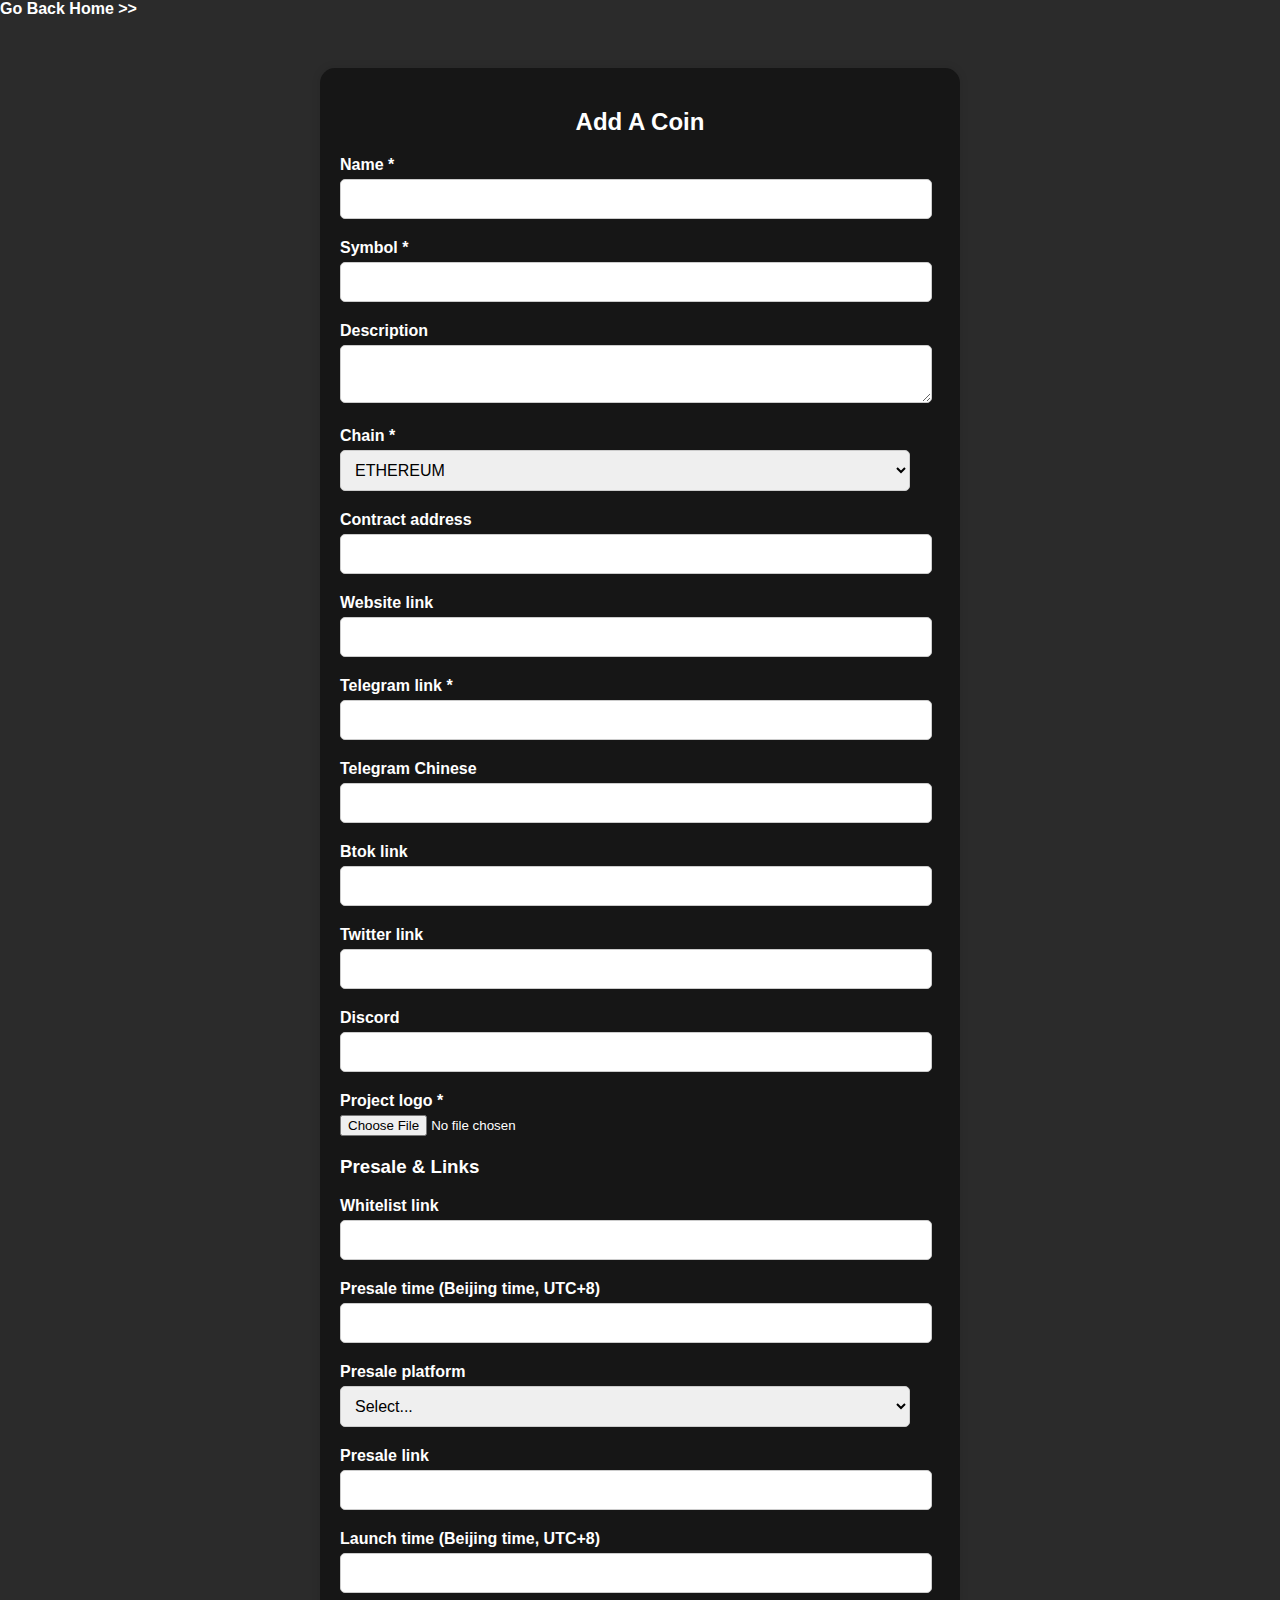
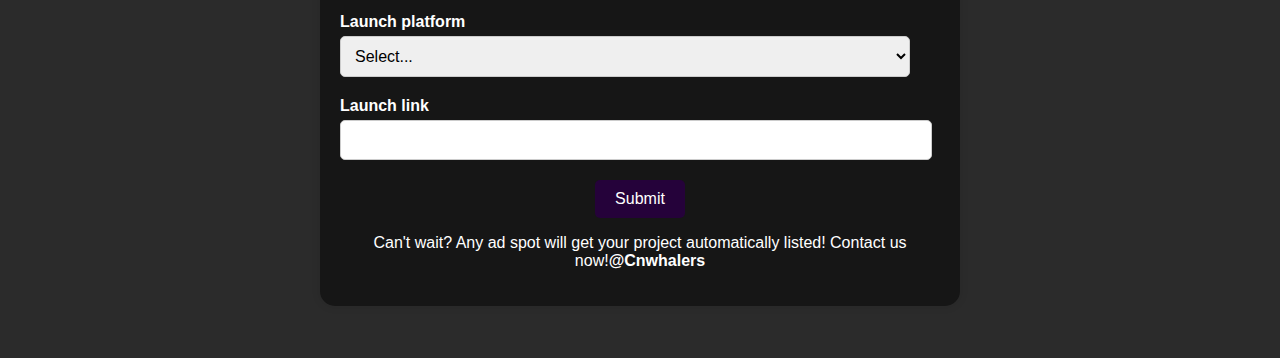
<file: add-coin.html>
<!DOCTYPE html>
<html>

<head>
  <meta charset="UTF-8">
  <meta name="viewport" content="width=device-width, initial-scale=1.0">
  <title>Add Coin</title>
  <style>
    body {
      font-family: Arial, sans-serif;
      background-color: #161616e8;
      margin: 0;
      padding: 0;
    }

    .container {
      max-width: 600px;
      margin: 50px auto;
      padding: 20px;
      background-color: #161616;
      color: #fff;
      box-shadow: 0 0 10px rgba(0, 0, 0, 0.1);
      border-radius: 15px;
    }

    h2 {
      text-align: center;
      margin-bottom: 20px;
    }

    .form-group {
      margin-bottom: 20px;
    }

    .form-group label {
      display: block;
      font-weight: bold;
      margin-bottom: 5px;
    }

    .form-group input[type="text"],
    .form-group input[type="url"],
    .form-group select {
      width: 95%;
      padding: 10px;
      border: 1px solid #ccc;
      border-radius: 5px;
      font-size: 16px;
    }

    .form-group textarea {
      width: 95%;
      padding: 10px;
      border: 1px solid #ccc;
      border-radius: 5px;
      font-size: 16px;
    }

    .form-submit {
      text-align: center;
    }

    .form-submit button {
      padding: 10px 20px;
      background-color: #25023a;
      color: #fff;
      border: none;
      border-radius: 5px;
      font-size: 16px;
      cursor: pointer;
    }

    .form-submit button:hover {
      background-color: #429e26;
    }

    a {
      text-decoration: none;
      font-weight: bold;
      color: #fff;
    }
  </style>
</head>

<body>
  <a href="index.html">Go Back Home >></a>
  <div class="container">
    <h2>Add A Coin</h2>
    <form id="myForm" method="POST" action="process-form.php">
      <div class="form-container">
       
        <form method="post" action="process-form.php">
          <div class="form-group">
            <label>Name <span class="required-symbol">*</span></label>
            <input type="text" name="name" required>
          </div>
          <div class="form-group">
            <label>Symbol <span class="required-symbol">*</span></label>
            <input type="text" name="symbol" required>
          </div>
          <div class="form-group">
            <label>Description</label>
            <textarea name="description"></textarea>
          </div>
          <div class="form-group">
            <label>Chain <span class="required-symbol">*</span></label>
            <select name="chain" required>
              <option value="chain1">ETHEREUM</option>
              <option value="chain2">BSC</option>
              <option value="chain3">ALGORAND</option>
              <option value="chain3">ARBITRUM</option>
              <option value="chain3">AVAX</option>
              <option value="chain3">SOLANA</option>
              <option value="chain3">OPTIMISM</option>
              <option value="chain3">DOGECHAIN</option>
              <option value="chain3">LOOPNETWORK</option>
              <option value="chain3">FTM</option>
              <option value="chain3">ETHW</option>
              <option value="chain3">CRO</option>
              <option value="chain3">KU</option>
              <option value="chain3">DRAC</option>
              <option value="chain3">METIS</option>
               <option value="chain3">ADA</option>
                <option value="chain3">MOVR</option>
                 <option value="chain3">CELO</option>
                  <option value="chain3">HARMONY</option>
                   <option value="chain3">KLAYTN</option>
                    <option value="chain3">OKC</option>
                    <option value="chain3">MILKOMEDA</option>
                     <option value="chain3">ENECUUM</option>
                      <option value="chain3">MUUCHAIN</option>
                       <option value="chain3">OTHERS(~)</option>


            </select>
          </div>
          <div class="form-group">
            <label>Contract address</label>
            <input type="text" name="contract_address">
          </div>
          <div class="form-group">
            <label>Website link</label>
            <input type="url" name="website_link">
          </div>
          <div class="form-group">
            <label>Telegram link <span class="required-symbol">*</span></label>
            <input type="url" name="telegram_link" required>
          </div>
          <div class="form-group">
            <label>Telegram Chinese</label>
            <input type="url" name="telegram_chinese">
          </div>
          <div class="form-group">
            <label>Btok link</label>
            <input type="url" name="btok_link">
          </div>
          <div class="form-group">
            <label>Twitter link</label>
            <input type="url" name="twitter_link">
          </div>
          <div class="form-group">
            <label>Discord</label>
            <input type="url" name="discord_link">
          </div>
          <div class="form-group">
            <label>Project logo <span class="required-symbol">*</span></label>
            <input type="file" name="project_logo" required>
          </div>
      <h3>Presale & Links</h3>
      <div class="form-group">
        <label>Whitelist link</label>
        <input type="url" name="whitelist_link" required>
      </div>
      <div class="form-group">
        <label>Presale time (Beijing time, UTC+8)</label>
        <input type="text" name="presale_time" required>
      </div>
      <div class="form-group">
        <label>Presale platform</label>
        <select name="presale_platform" required>
          <option value="">Select...</option>
          <option value="platform1">Pinksale</option>
          <option value="platform2">DXSale</option>
          <option value="platform3">Unicrypt</option>
          <option value="platform4">OxBull</option>
          <option value="platform5">Kommunitas</option>
          <option value="platform7">Gempad</option>
          <option value="platform8">TraderJoe</option>
          <option value="platform9">Camelot</option>
          <option value="platform10">Crodex</option>
          <option value="platform11">DogeSwap</option>
          <option value="platform12">SushiSwap</option>
          <option value="platform13">Other</option>

        </select>
      </div>
      <div class="form-group">
        <label>Presale link</label>
        <input type="url" name="presale_link" required>
      </div>
      <div class="form-group">
        <label>Launch time (Beijing time, UTC+8)</label>
        <input type="text" name="launch_time" required>
      </div>
      <div class="form-group">
        <label>Launch platform</label>
        <select name="launch_platform" required>
          <option value="">Select...</option>
          <option value="platform1">Solid Lizard</option>
          <option value="platform1">PancakeSwap</option>
          <option value="platform1">UniSwap</option>
          <option value="platform2">Ape Swap</option>
          <option value="platform3">Crodex</option>
          <option value="platform6">BiSwap</option>
          <option value="platform3">Spooky Swap</option>
          <option value="platform6">Alien.Fi</option>
          <option value="platform3">Drac Swap</option>
          <option value="platform6">Quick Swap</option>
          <option value="platform6">TeddySwap</option>
          <option value="platform3">Others</option>
        </select>
      </div>
      <div class="form-group">
        <label>Launch link</label>
        <input type="url" name="launch_link" required>
      </div>
      <div class="form-submit">
        <button type="submit">Submit</button>
        <p>Can't wait? Any ad spot will get your project automatically listed!
          Contact us now!<a href="https://t.me/@cnwhalers_support">@Cnwhalers</a></p>
      </div>
    </form>
  </div>
</body>

</html>
</file>
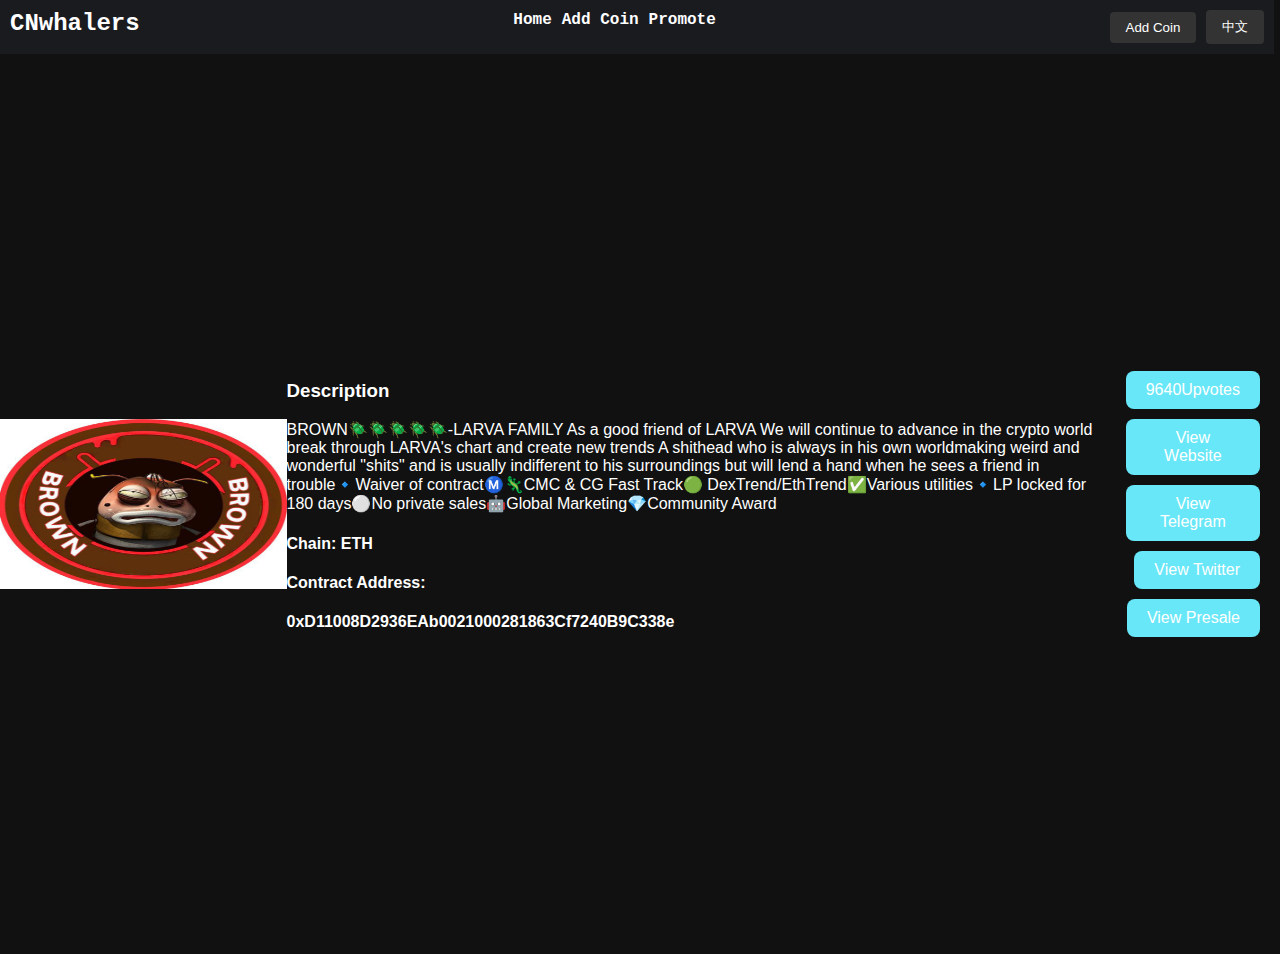
<file: brown.html>
<!DOCTYPE html>
<html>
<head>
    <meta charset="UTF-8">
    <meta name="viewport" content="width=device-width, initial-scale=1.0">
    <link rel="stylesheet" href="styles.css">
    <title>BROWN</title>
    <style>
        body {
            margin: 0;
            padding: 0;
            background-color: #111;
            font-family: Arial, sans-serif;
        }

        #container {
            display: flex;
            align-items: center;
            justify-content: flex-end;
            height: 100vh;
        }

        #image-container {
            flex: 1;
            padding: 20px;
        }

        #image-container img {
            max-width: 70%;
            height: auto;
        }

        #buttons-container {
            display: flex;
            flex-direction: column;
            align-items: flex-end;
            padding: 20px;
        }

        .button {
            margin: 5px 0;
            padding: 10px 20px;
            background-color: rgb(103, 231, 248);
            color: #ffffff;
            font-size: 16px;
            border: none;
            cursor: pointer;
            transition: background-color 0.3s;
            border-radius: 8px;
        }

        .button:hover {
            background-color: #29e668;
        }

        @media screen and (max-width: 600px) {
            #container {
                flex-direction: column;
                align-items: center;
                justify-content: center;
            }

            #image-container {
                padding: 10px;
            }

            #image-container img {
            max-width: 80px;
            height: auto;
        }
            #buttons-container {
                align-items: center;
            }
          
        }

        @media screen and (max-width: 600px) {
            #container {
                flex-direction: column;
                align-items: center;
                justify-content: center;
            }

            #image-container {
                padding: 10px;
            }

            #image-container img {
            max-width: 61%;
            height: 100px;
         
        }
            #buttons-container {
                align-items: center;
            }
            .description-div > img {
            width: 90%;

        }
      
        }
        .description-div > img {
            width: 90%;

        }
      
    </style>
</head>
<nav class="navbar" data-aos="fade-up" data-aos-duration="600">
  <div class="navbar-content">
      <a href="#" class="navbar-brand">
        <!-- C҉N҉W҉H҉A҉L҉E҉R҉S҉ --> CNwhalers
  </a>
    <ul class="navbar-menu">
      <li class="navbar-item"><a href="#">Home</a></li>
      <li class="navbar-item"><a href="add-coin.html">Add Coin</a></li>
      <li class="navbar-item"><a href="#">Promote</a></li>
      <i class="fa-solid fa-bars"></i>
    </ul> 
    
    <div class="navbar-actions">
     
      <a href="https://t.me/cnwhalers_official" target="_blank">
      <i class="fa-brands fa-telegram fa-bounce fa-xl"></i>
      </a>

      <a href="add-coin.html">
      <button class="btn add-coin">Add Coin</button>
    </a>
      <button class="btn change-language" onclick="languageBtn()">中文</button>
      

      

    </div>
  </div>
</nav>
<body>
    <div id="container">
         
            <img src="images/brown.jpg" alt="Image">
        
        <div class="description-div">
         
            <h3>Description</h3>
            <p>BROWN🪲🪲🪲🪲🪲-LARVA FAMILY As a good friend of LARVA We will continue to advance in the crypto world break through LARVA's chart and create new trends A shithead who is always in his own worldmaking weird and wonderful "shits" and is usually indifferent to his surroundings but will lend a hand when he sees a friend in trouble🔹Waiver of contractⓂ️🦎CMC & CG Fast Track🟢 DexTrend/EthTrend✅Various utilities🔹LP locked for 180 days⚪️No private sales🤖Global Marketing💎Community Award</p>
            <h4><strong>Chain: ETH</strong></h4>
            <h4>Contract Address:</h4>
            <p><strong>0xD11008D2936EAb0021000281863Cf7240B9C338e </strong></p>
        </div>
        <div id="buttons-container">
          <button onclick="handleClick()" class="button"><span id="clickCount">9640</span>Upvotes</button>
          <a href="https://brownerc20.xyz/" target="_blank"><button class="button">View Website</button></a>
          <a href="https://t.me/BROWNeth20" target="_blank"><button class="button">View Telegram </button></a>    
          <a href="https://twitter.com/BROWN_ERC20" target="_blank"><button class="button">View Twitter </button></a>  
          <a href="https://www.pinksale.finance/launchpad/0x140855E1aFc9F7260071D93Aa2eb8CDa145611Fc?chain=ETH" target="_blank"><button class="button">View Presale</button></a>
  
        </div>
    </div>
    <script>
     var totalClicks = 2940; // Total number of clicks
        var lastClickTime = null; // Last click timestamp

        function handleClick() {
            var currentTime = new Date().getTime();

            // Check if enough time has passed since the last click
            if (lastClickTime === null || currentTime - lastClickTime >= 3600000) { // 12 hours = 43,200,000 milliseconds
                lastClickTime = currentTime;
                totalClicks++;

                document.getElementById('clickCount').textContent = totalClicks;
                document.getElementById('lastClickTime').textContent = new Date(lastClickTime).toLocaleString();
            } else {
                alert("You can click the button again in 12 hours.");
            }
        }
  </script>
</body>

  
</html>
</file>
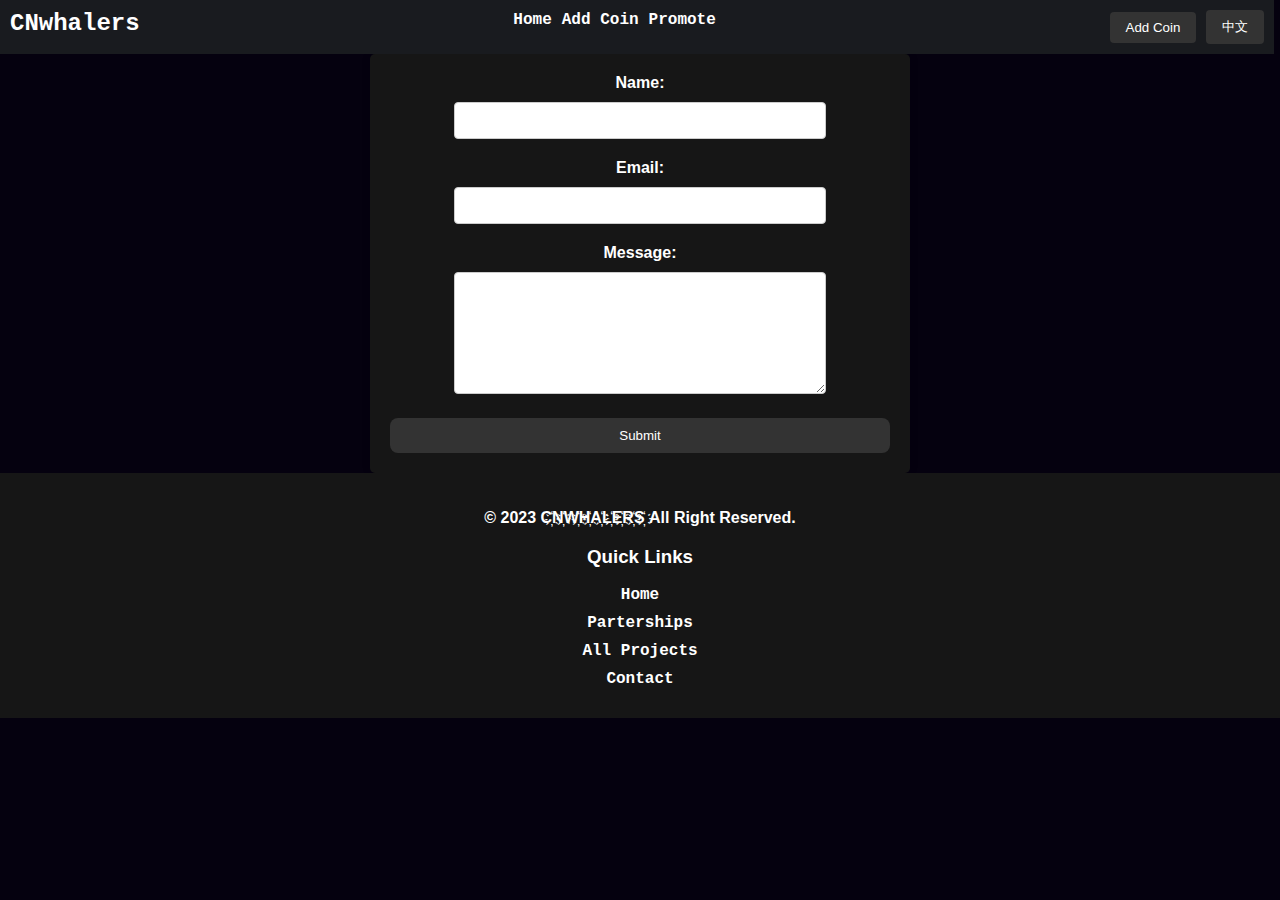
<file: contact.html>
<!DOCTYPE html>
<html>
<head>
    <link rel="stylesheet" href="styles.css">
    <title>Contact Form</title>
    <style>
        /* Form styles */
       body {
        color:#333;
        text-align: center;
        background-color: rgb(5, 1, 15);

       }
        form {
            max-width: 500px;
            margin: 0 auto;
            padding: 20px;
            background-color: #161616;
            border-radius: 5px;
            box-shadow: 0px 0px 10px rgba(0, 0, 0, 0.1);
            color: #fff;
        }

        form label {
            display: block;
            margin-bottom: 10px;
            font-weight: bold;
        }

        form input,
        form textarea {
            width: 70%;
            padding: 10px;
            margin-bottom: 20px;
            border: 1px solid #ccc;
            border-radius: 4px;
        }

        form textarea {
            height: 100px;
        }

        form button {
            display: block;
            width: 100%;
            padding: 10px;
            background-color: #333;
            color: #fff;
            border: none;
            border-radius: 8px;
            cursor: pointer;
            text-align: center;
        }

        form button:hover {
            background-color: #1cc51c;
        }

        /* Responsive styles */
        @media (max-width: 600px) {
            form {
                max-width: 90%;
            }
        }
    </style>
</head>
<nav class="navbar" data-aos="fade-up" data-aos-duration="600">
    <div class="navbar-content">
        <a href="#" class="navbar-brand">
          <!-- C҉N҉W҉H҉A҉L҉E҉R҉S҉ --> CNwhalers
    </a>
      <ul class="navbar-menu">
        <li class="navbar-item"><a href="#">Home</a></li>
        <li class="navbar-item"><a href="add-coin.html">Add Coin</a></li>
        <li class="navbar-item"><a href="#">Promote</a></li>
        <i class="fa-solid fa-bars"></i>
      </ul> 
      
      <div class="navbar-actions">
       
        <a href="https://t.me/cnwhalers_official" target="_blank">
        <i class="fa-brands fa-telegram fa-bounce fa-xl"></i>
        </a>
  
        <a href="add-coin.html">
        <button class="btn add-coin">Add Coin</button>
      </a>
        <button class="btn change-language" onclick="languageBtn()">中文</button>
        
  
        
  
      </div>
    </div>
  </nav>
<body>
    <form method="post" action="send_email.php">
        <label for="name">Name:</label>
        <input type="text" id="name" name="name" required>

        <label for="email">Email:</label>
        <input type="email" id="email" name="email" required>

        <label for="message">Message:</label>
        <textarea id="message" name="message" required></textarea>

        <button type="submit">Submit</button>
    </form>
</body>

<footer>
    <p> &copy; 2023 C҉N҉W҉H҉A҉L҉E҉R҉S҉ All Right Reserved.</p>
    <nav>
      <h3>Quick Links</h3>
      <a href="index.html">Home</a>
      <a href="partnership.html">Parterships</a>
      <a href="all-projects.html">All Projects</a>
      <a href="contact.html">Contact</a>
  </nav>
  <style>
    footer {
              background-color: #161616;
              color: #fff;
              padding: 20px;
              text-align: center;
          }
  
          footer a {
              display: block; /* Display links as blocks */
              color: #fff;
              text-decoration: none;
              margin-bottom: 10px; /* Add margin between links */
          }
  </style>
  </footer>
</html>
</file>
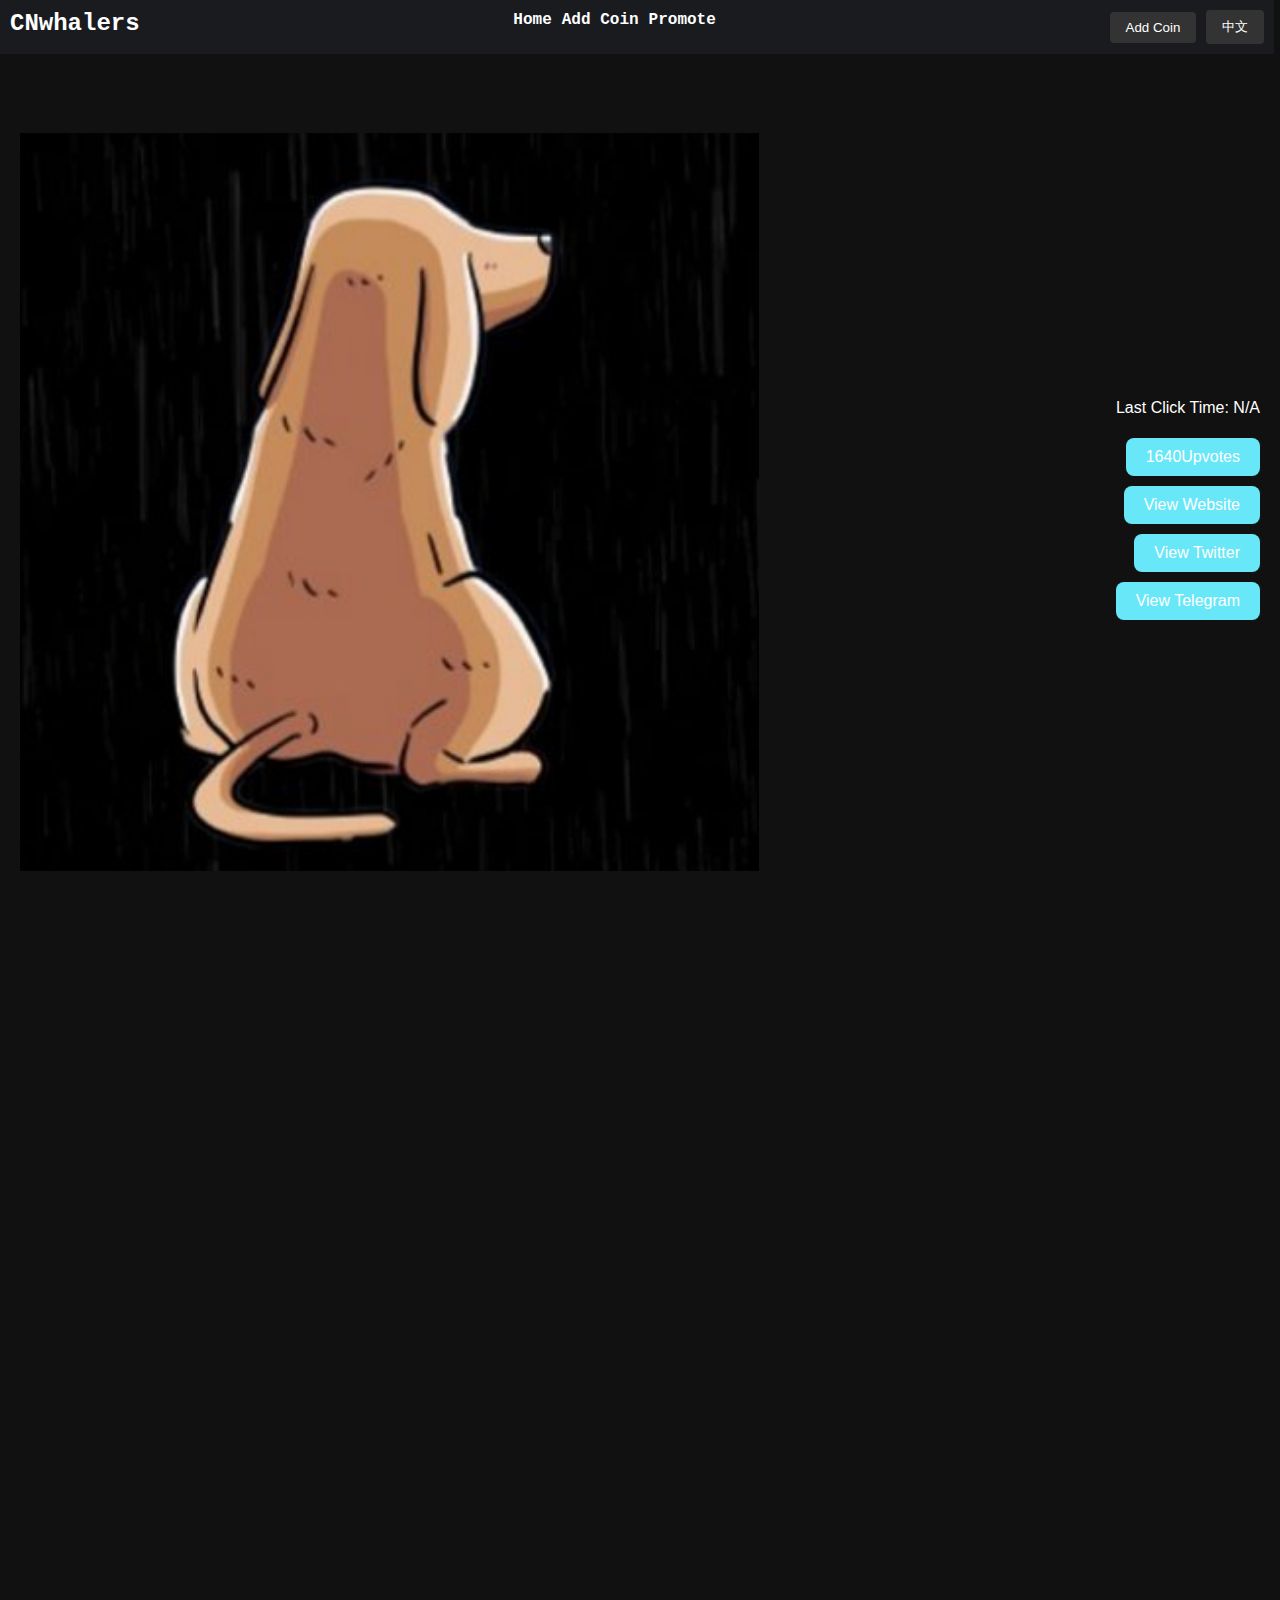
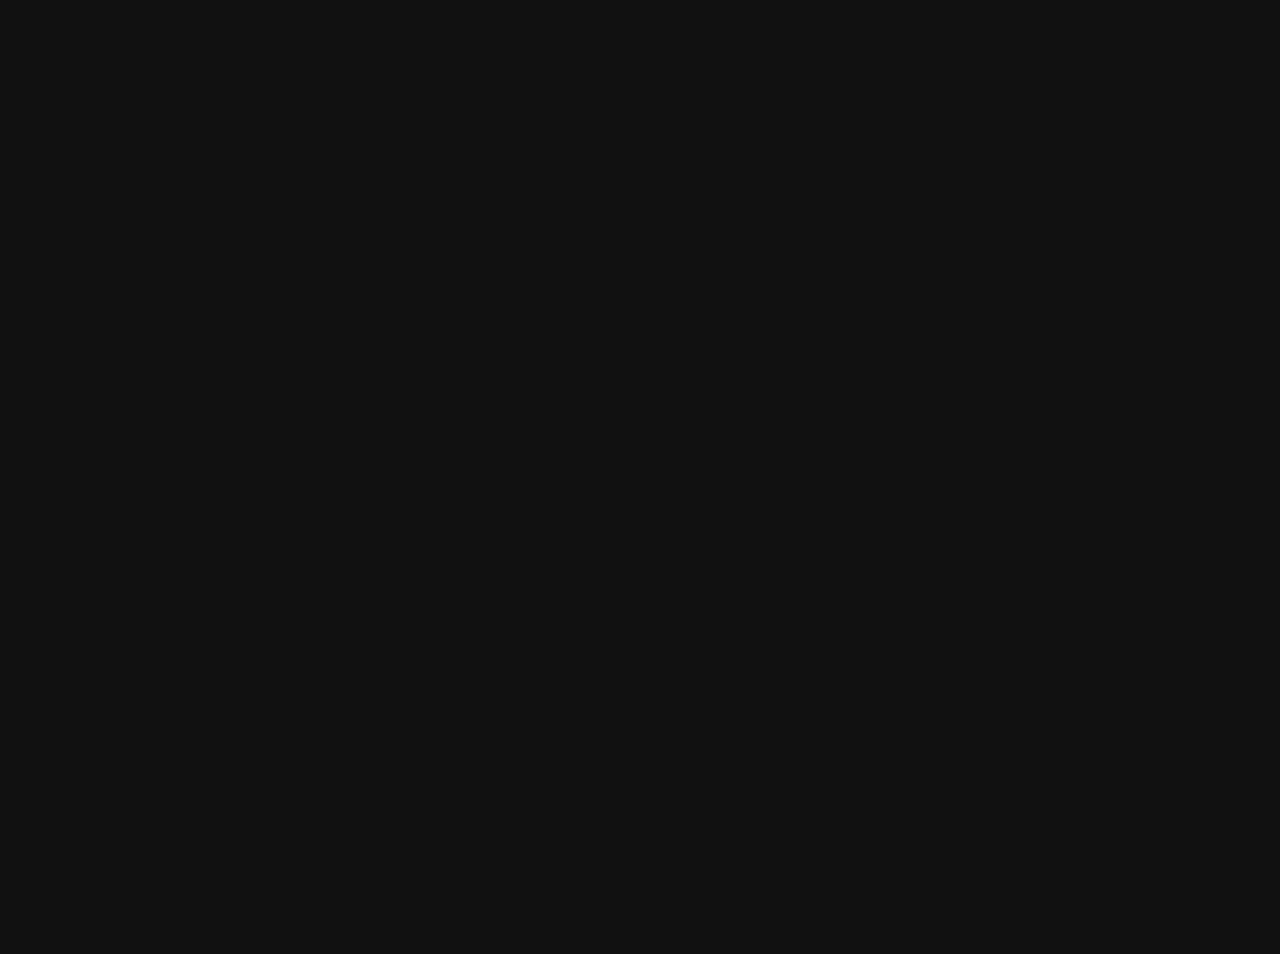
<file: dog.html>
<!DOCTYPE html>
<html>
<head>
    <meta charset="UTF-8">
    <meta name="viewport" content="width=device-width, initial-scale=1.0">
    <link rel="stylesheet" href="styles.css">
    <title>Stray Dog</title>
    <style>
        body {
            margin: 0;
            padding: 0;
            background-color: #111;
            font-family: Arial, sans-serif;
        }

        #container {
            display: flex;
            align-items: center;
            justify-content: flex-end;
            height: 100vh;
        }

        #image-container {
            flex: 1;
            padding: 20px;
        }

        #image-container img {
            max-width: 70%;
            height: auto;
        }

        #buttons-container {
            display: flex;
            flex-direction: column;
            align-items: flex-end;
            padding: 20px;
        }

        .button {
            margin: 5px 0;
            padding: 10px 20px;
            background-color: rgb(103, 231, 248);
            color: #ffffff;
            font-size: 16px;
            border: none;
            cursor: pointer;
            transition: background-color 0.3s;
            border-radius: 8px;
        }

        .button:hover {
            background-color: #29e668;
        }

        @media screen and (max-width: 600px) {
            #container {
                flex-direction: column;
                align-items: center;
                justify-content: center;
            }

            #image-container {
                padding: 10px;
            }

            #image-container img {
            max-width: 100%;
            height: auto;
        }
            #buttons-container {
                align-items: center;
            }
          
        }

        @media screen and (max-width: 600px) {
            #container {
                flex-direction: column;
                align-items: center;
                justify-content: center;
            }

            #image-container {
                padding: 10px;
            }

            #image-container img {
            max-width: 100%;
            height: 70%;
            margin-top: 70px;

        }
            #buttons-container {
                align-items: center;
            }
          
        }
        
      
    </style>
</head>
<nav class="navbar" data-aos="fade-up" data-aos-duration="600">
  <div class="navbar-content">
      <a href="#" class="navbar-brand">
        <!-- C҉N҉W҉H҉A҉L҉E҉R҉S҉ --> CNwhalers
  </a>
    <ul class="navbar-menu">
      <li class="navbar-item"><a href="#">Home</a></li>
      <li class="navbar-item"><a href="add-coin.html">Add Coin</a></li>
      <li class="navbar-item"><a href="#">Promote</a></li>
      <i class="fa-solid fa-bars"></i>
    </ul> 
    
    <div class="navbar-actions">
     
      <a href="https://t.me/cnwhalers_official" target="_blank">
      <i class="fa-brands fa-telegram fa-bounce fa-xl"></i>
      </a>

      <a href="add-coin.html">
      <button class="btn add-coin">Add Coin</button>
    </a>
      <button class="btn change-language" onclick="languageBtn()">中文</button>
      

      

    </div>
  </div>
</nav>
<body>
    <div id="container">
        <div id="image-container">
            <img src="images/straydog.png" alt="Image">
        </div>
       
        
        <div id="buttons-container">
          <p>Last Click Time: <span id="lastClickTime">N/A</span></p>
          <button onclick="handleClick()" class="button"><span id="clickCount">1640</span>Upvotes</button>
          <a href="https://stray-dog.wiki" target="_blank"><button class="button">View Website</button></a>
            <a href="https://twitter.com/stray_dog_wiki?s" target="_blank"><button class="button">View Twitter</button></a>
            <a href="https://t.me/straydogCoin" target="_blank"><button class="button">View Telegram</button></a>
        </div>
    </div>
   <style>#dexscreener-embed{position:relative;width:100%;padding-bottom:125%;}@media(min-width:1400px){#dexscreener-embed{padding-bottom:65%;}}#dexscreener-embed iframe{position:absolute;width:100%;height:100%;top:0;left:0;border:0;}</style><div id="dexscreener-embed"><iframe src="https://dexscreener.com/ethereum/0x6EcBfBeE5e615051E865970Da9361C18628B1aa9?embed=1&theme=dark"></iframe></div>
    <script>
     var totalClicks = 1640; // Total number of clicks
        var lastClickTime = null; // Last click timestamp

        function handleClick() {
            var currentTime = new Date().getTime();

            // Check if enough time has passed since the last click
            if (lastClickTime === null || currentTime - lastClickTime >= 3600000) { // 1 hour = 3,600,000 milliseconds
                lastClickTime = currentTime;
                totalClicks++;

                document.getElementById('clickCount').textContent = totalClicks;
                document.getElementById('lastClickTime').textContent = new Date(lastClickTime).toLocaleString();
            } else {
                alert("You can click the button again in 1 hour.");
            }
        }
  </script>
</body>

</html>
</file>
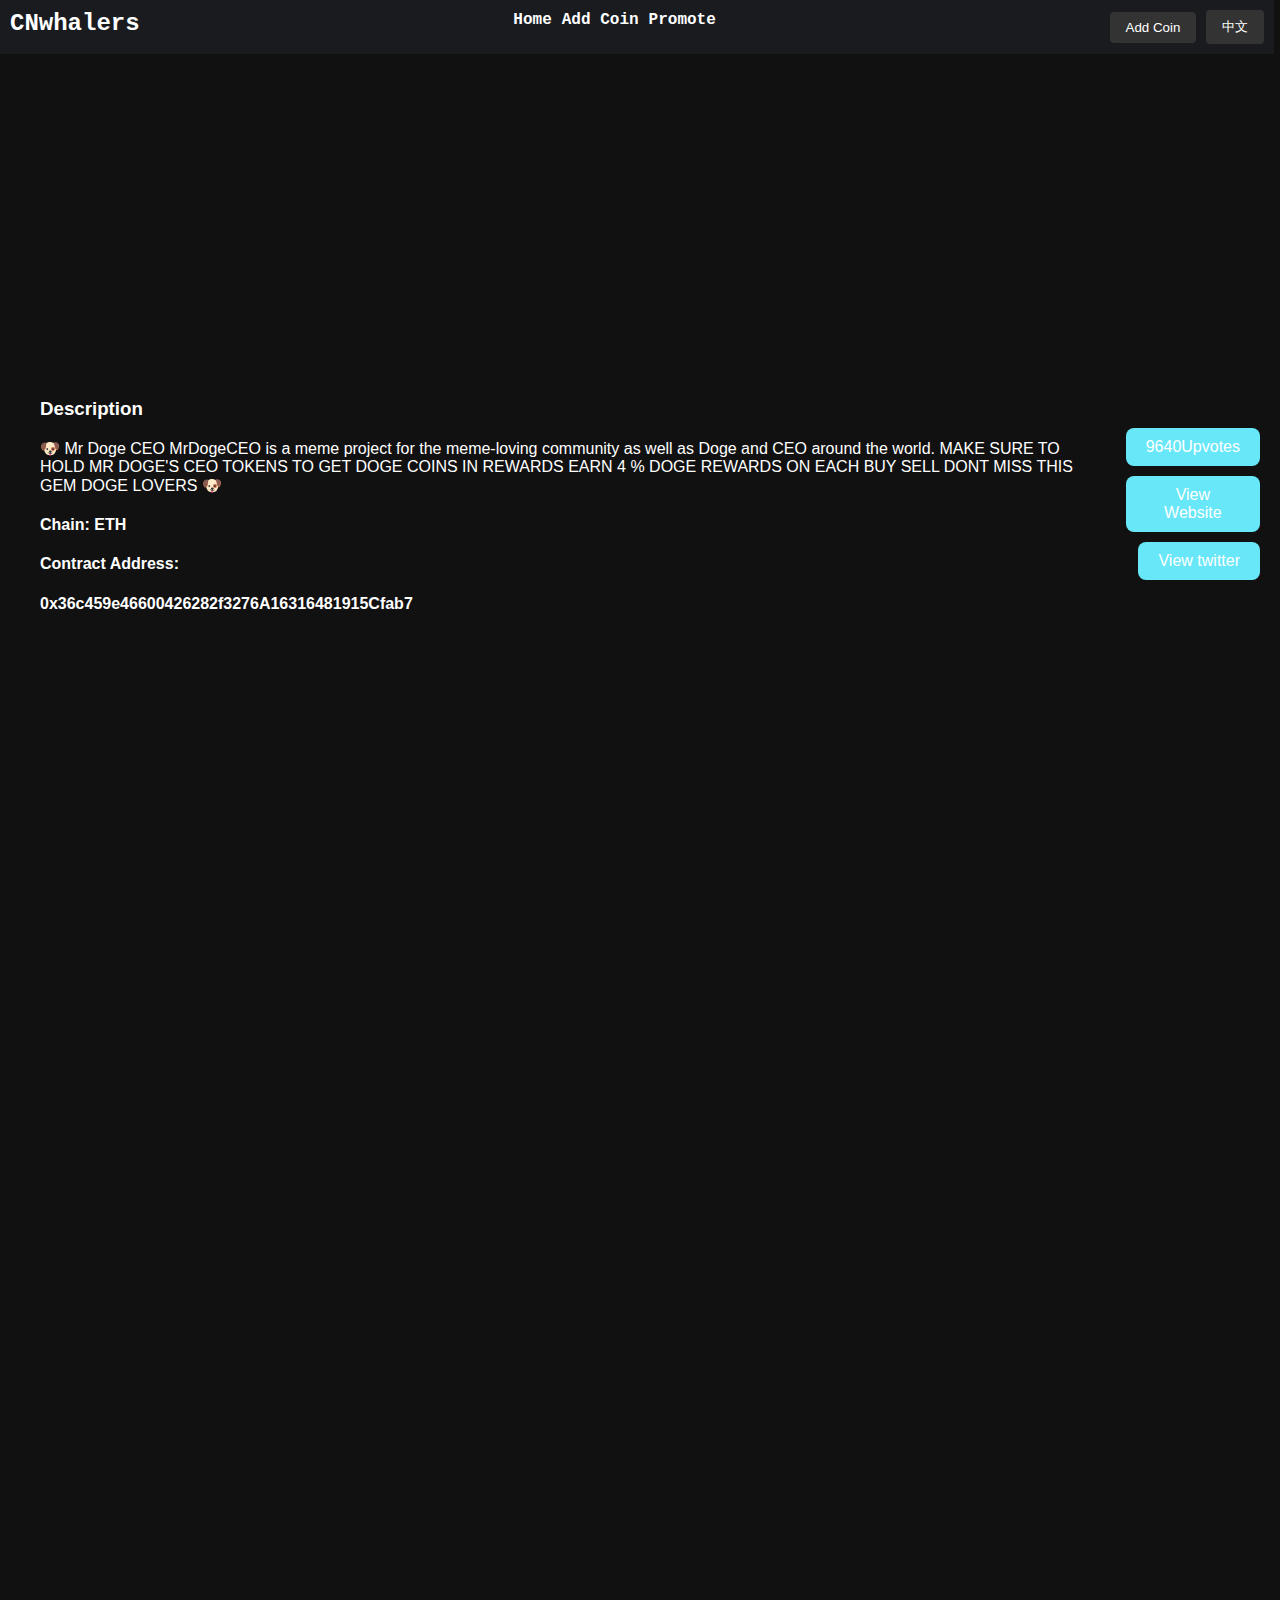
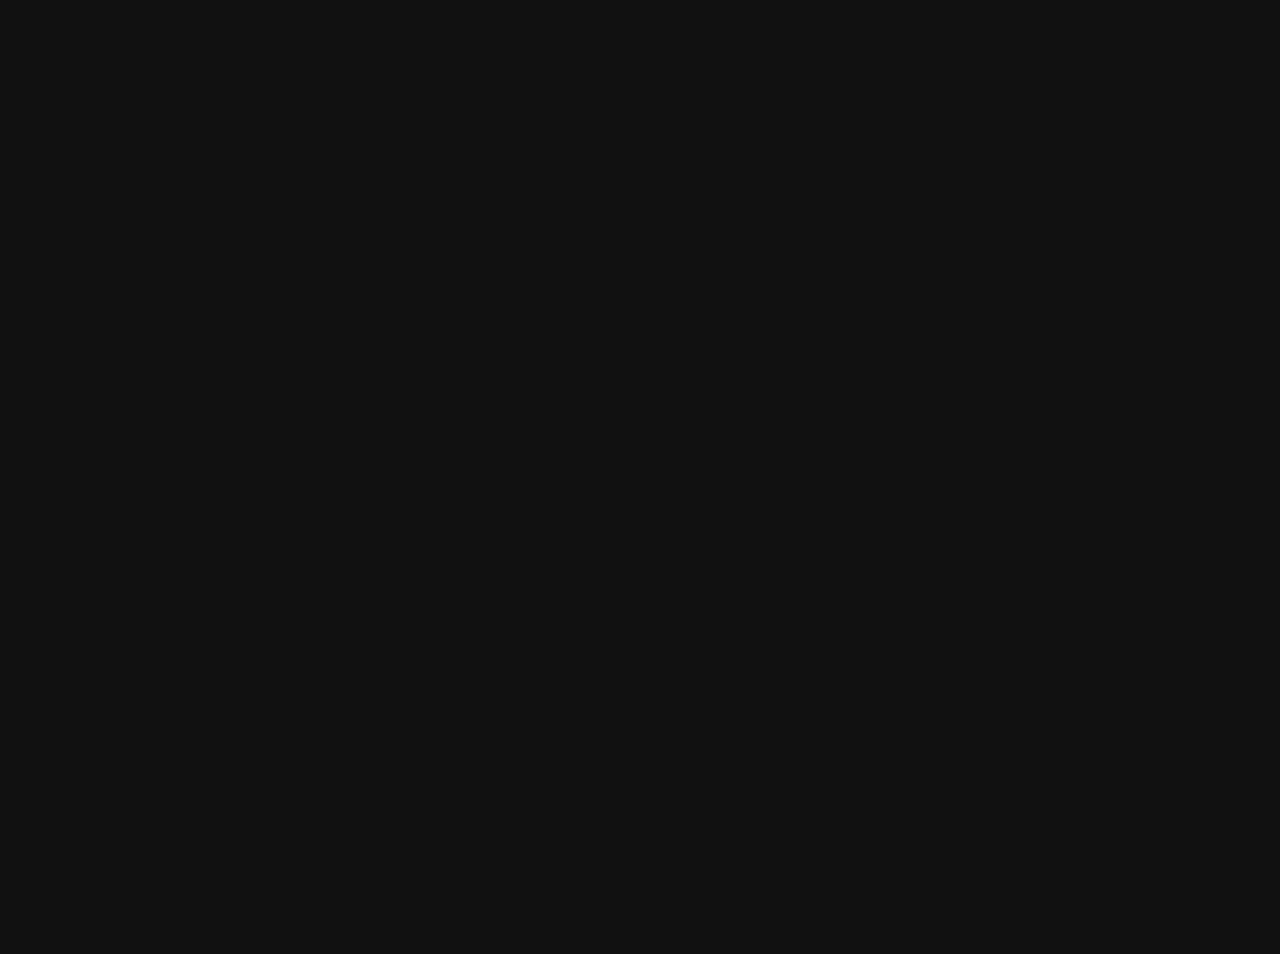
<file: mrdoge.html>
<!DOCTYPE html>
<html>
<head>
    <meta charset="UTF-8">
    <meta name="viewport" content="width=device-width, initial-scale=1.0">
    <link rel="stylesheet" href="styles.css">
    <title>MrDogeCEO</title>
    <style>
        body {
            margin: 0;
            padding: 0;
            background-color: #111;
            font-family: Arial, sans-serif;
        }

        #container {
            display: flex;
            align-items: center;
            justify-content: flex-end;
            height: 100vh;
        }

        #image-container {
            flex: 1;
            padding: 20px;
        }
T
        #image-container img {
            max-width: 70%;
            height: 50px;
        }

        #buttons-container {
            display: flex;
            flex-direction: column;
            align-items: flex-end;
            padding: 20px;
        }

        .button {
            margin: 5px 0;
            padding: 10px 20px;
            background-color: rgb(103, 231, 248);
            color: #ffffff;
            font-size: 16px;
            border: none;
            cursor: pointer;
            transition: background-color 0.3s;
            border-radius: 8px;
        }

        .button:hover {
            background-color: #29e668;
        }

        @media screen and (max-width: 600px) {
            #container {
                flex-direction: column;
                align-items: center;
                justify-content: center;
            }

            #image-container {
                padding: 10px;
            }

            #image-container img {
            max-width: 100%;
            height: auto;
        }
            #buttons-container {
                align-items: center;
            }
          
        }

        @media screen and (max-width: 600px) {
            #container {
                flex-direction: column;
                align-items: center;
                justify-content: center;
            }

            #image-container {
                padding: 10px;
            }

            #image-container img {
            max-width: 100%;
            height: 100%;
            text-align: center;height: 70%;
            margin-top: 70px;
    
            
        }
            #buttons-container {
                align-items: center;
            }
          
        }

      
    </style>
</head>
<nav class="navbar" data-aos="fade-up" data-aos-duration="600">
  <div class="navbar-content">
      <a href="#" class="navbar-brand">
        <!-- C҉N҉W҉H҉A҉L҉E҉R҉S҉ --> CNwhalers
  </a>
    <ul class="navbar-menu">
      <li class="navbar-item"><a href="#">Home</a></li>
      <li class="navbar-item"><a href="add-coin.html">Add Coin</a></li>
      <li class="navbar-item"><a href="#">Promote</a></li>
      <i class="fa-solid fa-bars"></i>
    </ul> 
    
    <div class="navbar-actions">
     
      <a href="https://t.me/cnwhalers_official" target="_blank">
      <i class="fa-brands fa-telegram fa-bounce fa-xl"></i>
      </a>

      <a href="add-coin.html">
      <button class="btn add-coin">Add Coin</button>
    </a>
      <button class="btn change-language" onclick="languageBtn()">中文</button>
      

      

    </div>
  </div>
</nav>
<body>
    <div id="container">
        <div id="image-container">
            <img src="images/sendit.jpg" alt="Image">
        </div>
        <div class="description-div">
            <h3>Description</h3>
            <p> 🐶 Mr Doge CEO MrDogeCEO is a meme project for the meme-loving community as well as Doge and CEO around the world. MAKE SURE TO HOLD MR DOGE'S CEO TOKENS TO GET DOGE COINS IN REWARDS EARN 4 % DOGE REWARDS ON EACH BUY SELL DONT MISS THIS GEM DOGE LOVERS 🐶</p>
            <h4><strong>Chain: ETH</strong></h4>
            <h4>Contract Address:</h4>
            <p><strong>0x36c459e46600426282f3276A16316481915Cfab7

            </strong></p>
        </div>
        <div id="buttons-container">
          <button onclick="handleClick()" class="button"><span id="clickCount">9640</span>Upvotes</button>
          <a href="https://mrdogeceo.com" target="_blank"><button class="button">View Website</button></a>
          <a href="https://twitter.com/mrdogeceo" target="_blank"><button class="button">View twitter </button></a>    
            
          </div>
    </div>
    <style>#dexscreener-embed{position:relative;width:100%;padding-bottom:125%;}@media(min-width:1400px){#dexscreener-embed{padding-bottom:65%;}}#dexscreener-embed iframe{position:absolute;width:60%;height:100%;top:0;left:0;border:0;}</style><div id="dexscreener-embed"><iframe src="https://dexscreener.com/ethereum/0x14F59C715C205002c6e3F36766D302c1a19bacC8?embed=1&theme=dark"></iframe></div>
        
    <script>
     var totalClicks = 2940; // Total number of clicks
        var lastClickTime = null; // Last click timestamp

        function handleClick() {
            var currentTime = new Date().getTime();

            // Check if enough time has passed since the last click
            if (lastClickTime === null || currentTime - lastClickTime >= 43200000) { // 12 hours = 43,200,000 milliseconds
                lastClickTime = currentTime;
                totalClicks++;

                document.getElementById('clickCount').textContent = totalClicks;
                document.getElementById('lastClickTime').textContent = new Date(lastClickTime).toLocaleString();
            } else {
                alert("You can click the button again in 12 hours.");
            }
        }
  </script>
</body>
<footer>
  
</html>
</file>
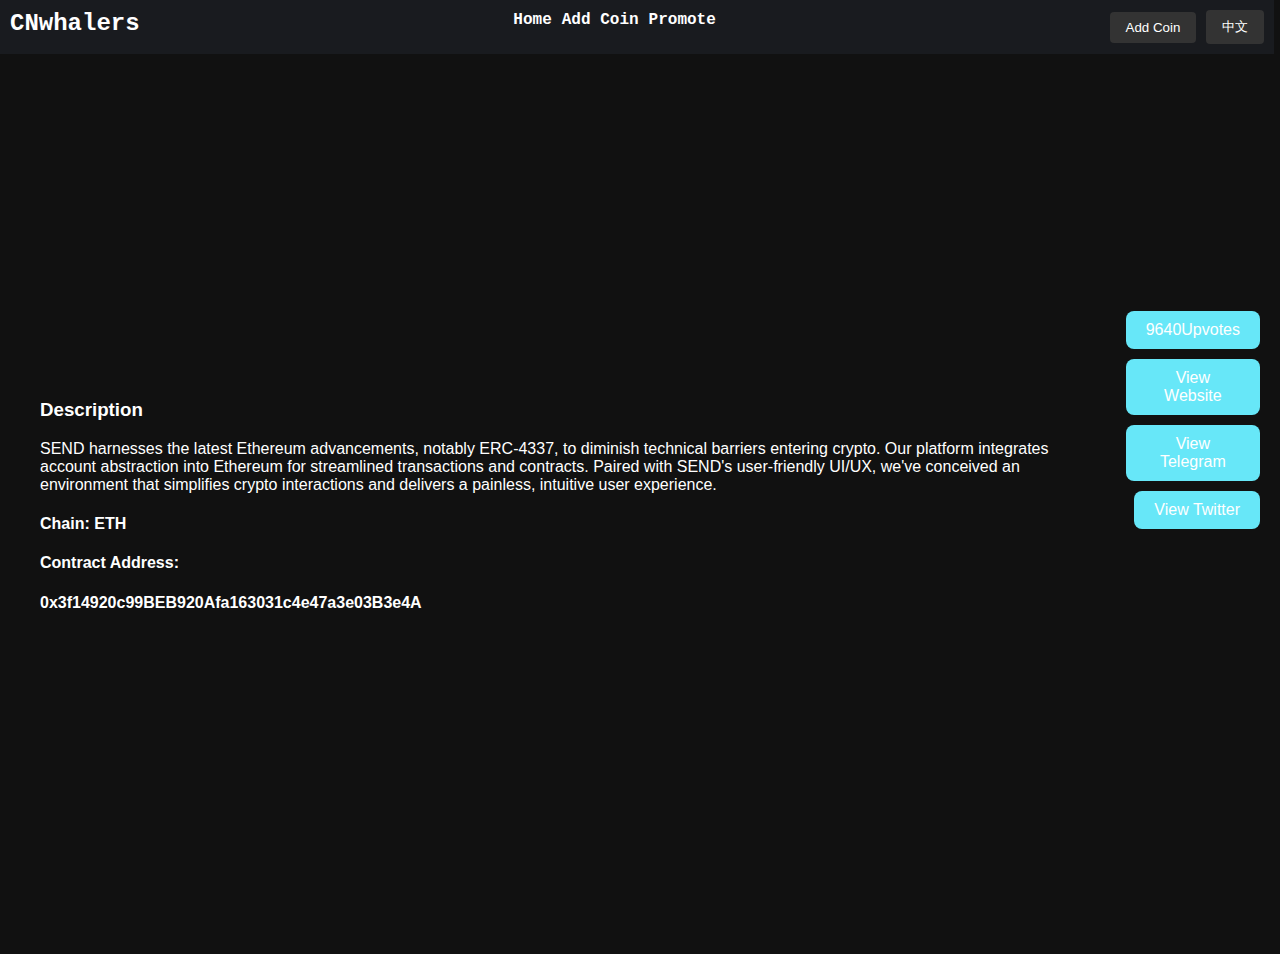
<file: sendit.html>
<!DOCTYPE html>
<html>
<head>
    <meta charset="UTF-8">
    <meta name="viewport" content="width=device-width, initial-scale=1.0">
    <link rel="stylesheet" href="styles.css">
    <title>SENDIT</title>
    <style>
        body {
            margin: 0;
            padding: 0;
            background-color: #111;
            font-family: Arial, sans-serif;
        }

        #container {
            display: flex;
            align-items: center;
            justify-content: flex-end;
            height: 100vh;
        }

        #image-container {
            flex: 1;
            padding: 20px;
        }

        #image-container img {
            max-width: 70%;
            height: 50px;
        }

        #buttons-container {
            display: flex;
            flex-direction: column;
            align-items: flex-end;
            padding: 20px;
        }

        .button {
            margin: 5px 0;
            padding: 10px 20px;
            background-color: rgb(103, 231, 248);
            color: #ffffff;
            font-size: 16px;
            border: none;
            cursor: pointer;
            transition: background-color 0.3s;
            border-radius: 8px;
        }

        .button:hover {
            background-color: #29e668;
        }

        @media screen and (max-width: 600px) {
            #container {
                flex-direction: column;
                align-items: center;
                justify-content: center;
            }

            #image-container {
                padding: 10px;
            }

            #image-container img {
            max-width: 100%;
            height: auto;
        }
            #buttons-container {
                align-items: center;
            }
          
        }

        @media screen and (max-width: 600px) {
            #container {
                flex-direction: column;
                align-items: center;
                justify-content: center;
            }

            #image-container {
                padding: 10px;
            }

            #image-container img {
            max-width: 100%;
            height: 70%;
            margin-top: 70px;
    
            
        }
            #buttons-container {
                align-items: center;
                margin-bottom: 350px;
            }
          
        }

      
    </style>
</head>
<nav class="navbar" data-aos="fade-up" data-aos-duration="600">
  <div class="navbar-content">
      <a href="#" class="navbar-brand">
        <!-- C҉N҉W҉H҉A҉L҉E҉R҉S҉ --> CNwhalers
  </a>
    <ul class="navbar-menu">
      <li class="navbar-item"><a href="#">Home</a></li>
      <li class="navbar-item"><a href="add-coin.html">Add Coin</a></li>
      <li class="navbar-item"><a href="#">Promote</a></li>
      <i class="fa-solid fa-bars"></i>
    </ul> 
    
    <div class="navbar-actions">
     
      <a href="https://t.me/cnwhalers_official" target="_blank">
      <i class="fa-brands fa-telegram fa-bounce fa-xl"></i>
      </a>

      <a href="add-coin.html">
      <button class="btn add-coin">Add Coin</button>
    </a>
      <button class="btn change-language" onclick="languageBtn()">中文</button>
      

      

    </div>
  </div>
</nav>
<body>
    <div id="container">
        <div id="image-container">
            <img src="images/sendit.jpg" alt="Image">
        </div>
        <div class="description-div">
            <h3>Description</h3>
            <p>SEND harnesses the latest Ethereum advancements, notably ERC-4337, to diminish technical barriers entering crypto. Our platform integrates account abstraction into Ethereum for streamlined transactions and contracts. Paired with SEND's user-friendly UI/UX, we've conceived an environment that simplifies crypto interactions and delivers a painless, intuitive user experience.</p>
            <h4><strong>Chain: ETH</strong></h4>
            <h4>Contract Address:</h4>
            <p><strong>0x3f14920c99BEB920Afa163031c4e47a3e03B3e4A

            </strong></p>
        </div>
        <div id="buttons-container">
          <button onclick="handleClick()" class="button"><span id="clickCount">9640</span>Upvotes</button>
          <a href="https://send.it" target="_blank"><button class="button">View Website</button></a>
          <a href="https://t.me/senditapp" target="_blank"><button class="button">View Telegram </button></a>    
          <a href="https://twitter.com/sendit_eth?s=20" target="_blank"><button class="button">View Twitter </button></a>  
          <style>#dexscreener-embed{position:relative;width:100%;padding-bottom:125%;}@media(min-width:1400px){#dexscreener-embed{padding-bottom:65%;}}#dexscreener-embed iframe{position:absolute;width:100%;height:100%;top:0;left:0;border:0;}</style><div id="dexscreener-embed"><iframe src="https://dexscreener.com/ethereum/0x14F59C715C205002c6e3F36766D302c1a19bacC8?embed=1&theme=dark"></iframe></div>
        </div>
    </div>
    <script>
     var totalClicks = 2940; // Total number of clicks
        var lastClickTime = null; // Last click timestamp

        function handleClick() {
            var currentTime = new Date().getTime();

            // Check if enough time has passed since the last click
            if (lastClickTime === null || currentTime - lastClickTime >= 43200000) { // 12 hours = 43,200,000 milliseconds
                lastClickTime = currentTime;
                totalClicks++;

                document.getElementById('clickCount').textContent = totalClicks;
                document.getElementById('lastClickTime').textContent = new Date(lastClickTime).toLocaleString();
            } else {
                alert("You can click the button again in 12 hours.");
            }
        }
  </script>
</body>
<footer>
  
</html>
</file>
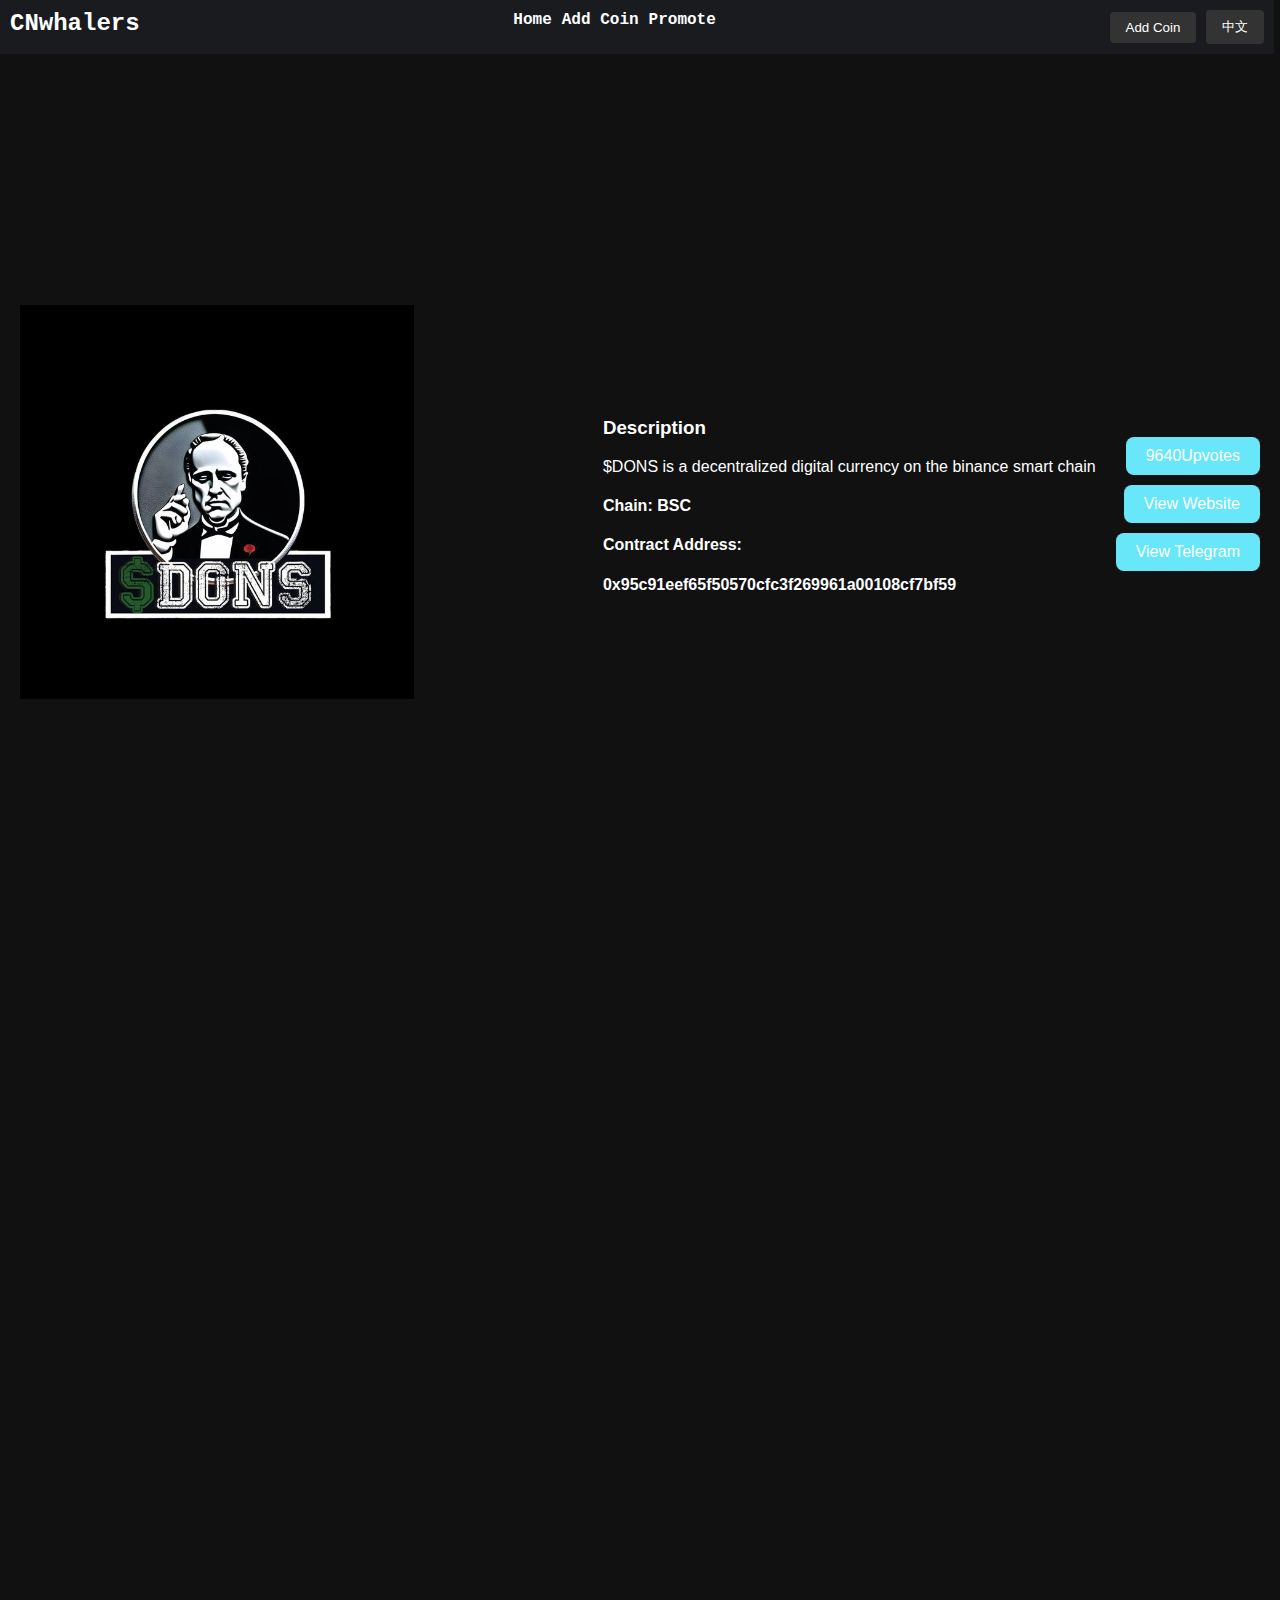
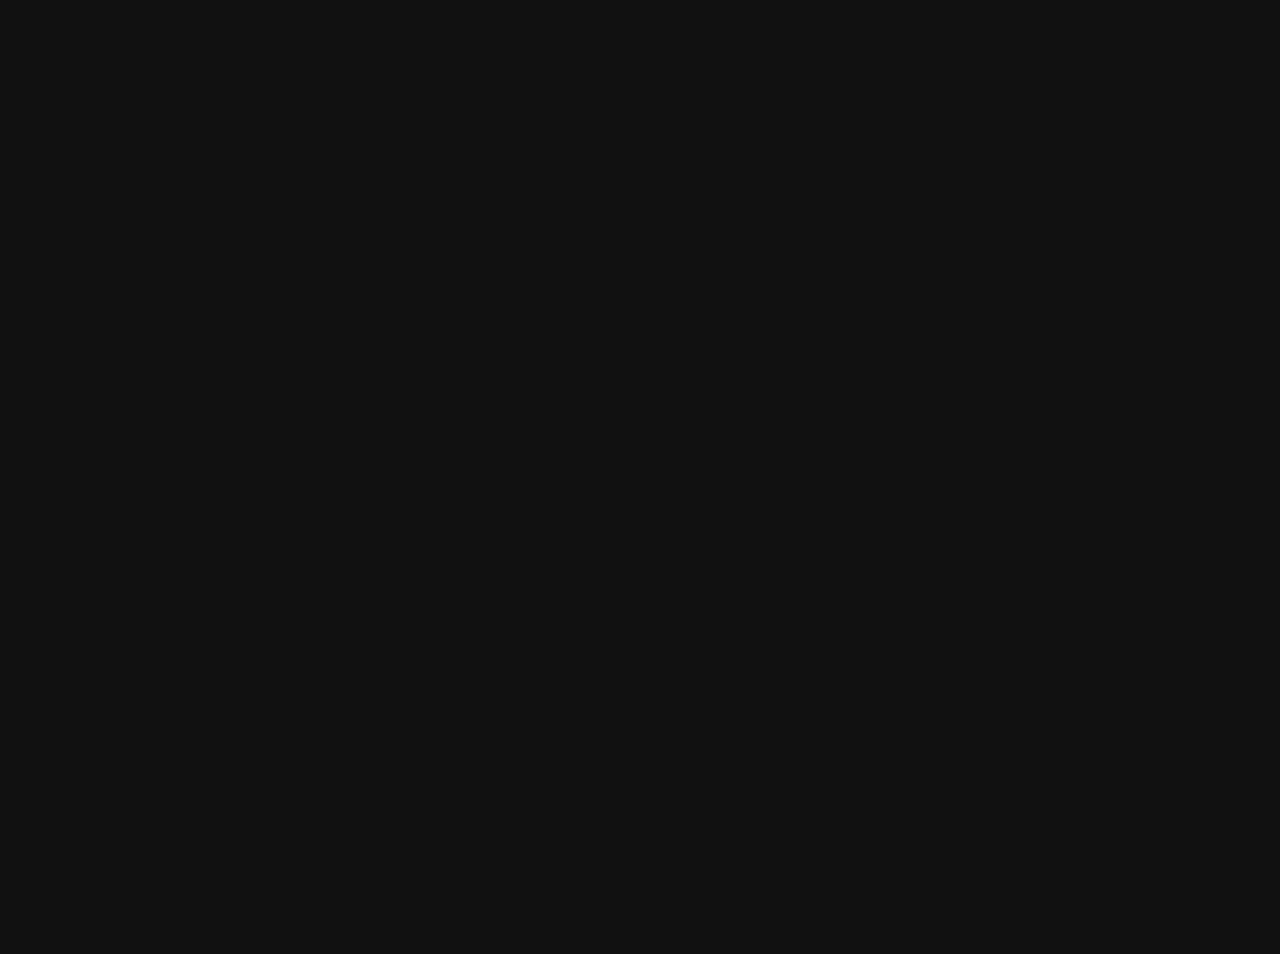
<file: thedons.html>
<!DOCTYPE html>
<html>
<head>
    <meta charset="UTF-8">
    <meta name="viewport" content="width=device-width, initial-scale=1.0">
    <link rel="stylesheet" href="styles.css">
    <title>The DONS</title>
    <style>
        body {
            margin: 0;
            padding: 0;
            background-color: #111;
            font-family: Arial, sans-serif;
        }

        #container {
            display: flex;
            align-items: center;
            justify-content: flex-end;
            height: 100vh;
        }

        #image-container {
            flex: 1;
            padding: 20px;
        }

        #image-container img {
            max-width: 70%;
            height: auto;
        }

        #buttons-container {
            display: flex;
            flex-direction: column;
            align-items: flex-end;
            padding: 20px;
            
        }

        .button {
            margin: 5px 0;
            padding: 10px 20px;
            background-color: rgb(103, 231, 248);
            color: #ffffff;
            font-size: 16px;
            border: none;
            cursor: pointer;
            transition: background-color 0.3s;
            border-radius: 8px;
        }

        .button:hover {
            background-color: #29e668;
        }

        @media screen and (max-width: 600px) {
            #container {
                flex-direction: column;
                align-items: center;
                justify-content: center;
            }

            #image-container {
                padding: 10px;
            }

            #image-container img {
            max-width: 100%;
            height: auto;
        }
            #buttons-container {
                align-items: center;
            }
          
        }

        @media screen and (max-width: 600px) {
            #container {
                flex-direction: column;
                align-items: center;
                justify-content: center;
            }

            #image-container {
                padding: 10px;
            }

            #image-container img {
            max-width: 100%;
            height: auto;
        }
            #buttons-container {
                align-items: center;
                margin-bottom: 280px;
            }
          
        }

      
    </style>
</head>
<nav class="navbar" data-aos="fade-up" data-aos-duration="600">
  <div class="navbar-content">
      <a href="#" class="navbar-brand">
        <!-- C҉N҉W҉H҉A҉L҉E҉R҉S҉ --> CNwhalers
  </a>
    <ul class="navbar-menu">
      <li class="navbar-item"><a href="#">Home</a></li>
      <li class="navbar-item"><a href="add-coin.html">Add Coin</a></li>
      <li class="navbar-item"><a href="#">Promote</a></li>
      <i class="fa-solid fa-bars"></i>
    </ul> 
    
    <div class="navbar-actions">
     
      <a href="https://t.me/cnwhalers_official" target="_blank">
      <i class="fa-brands fa-telegram fa-bounce fa-xl"></i>
      </a>

      <a href="add-coin.html">
      <button class="btn add-coin">Add Coin</button>
    </a>
      <button class="btn change-language" onclick="languageBtn()">中文</button>
      

      

    </div>
  </div>
</nav>
<body>
    <div id="container">
        <div id="image-container">
            <img src="images/thedons.jpg" alt="Image">
        </div>
        <div class="description-div">
            <h3>Description</h3>
            <p>$DONS is a decentralized digital currency on the binance smart chain</p>
            <h4><strong>Chain: BSC</strong></h4>
            <h4>Contract Address:</h4>
            <p><strong>0x95c91eef65f50570cfc3f269961a00108cf7bf59
            </strong></p>
        </div>
        <div id="buttons-container">
          <button onclick="handleClick()" class="button"><span id="clickCount">9640</span>Upvotes</button>
          <a href="https://thedons.vip/" target="_blank"><button class="button">View Website</button></a>
          <a href="https://t.me/thedonsbnb" target="_blank"><button class="button">View Telegram </button></a>     
          <!-- <a href="dons-dex.html" target="_blank"><button class="button">View DexScreener</button></a> -->
  
        </div>
    </div>
     <style>#dexscreener-embed{position:relative;width:100%;padding-bottom:125%;}@media(min-width:1400px){#dexscreener-embed{padding-bottom:65%;}}#dexscreener-embed iframe{position:absolute;width:100%;height:100%;top:0;left:0;border:0;}</style><div id="dexscreener-embed"><iframe src="https://dexscreener.com/bsc/0xCaDbf7B3D3e576f7562606D9ab96EcfF5472Bd87?embed=1&theme=dark"></iframe></div>
<script>
     var totalClicks = 2940; // Total number of clicks
        var lastClickTime = null; // Last click timestamp

        function handleClick() {
            var currentTime = new Date().getTime();

            // Check if enough time has passed since the last click
            if (lastClickTime === null || currentTime - lastClickTime >= 43200000) { // 12 hours = 43,200,000 milliseconds
                lastClickTime = currentTime;
                totalClicks++;

                document.getElementById('clickCount').textContent = totalClicks;
                document.getElementById('lastClickTime').textContent = new Date(lastClickTime).toLocaleString();
            } else {
                alert("You can click the button again in 12 hours.");
            }
        }
  </script>
</body>
<footer>
  
</html>
</file>
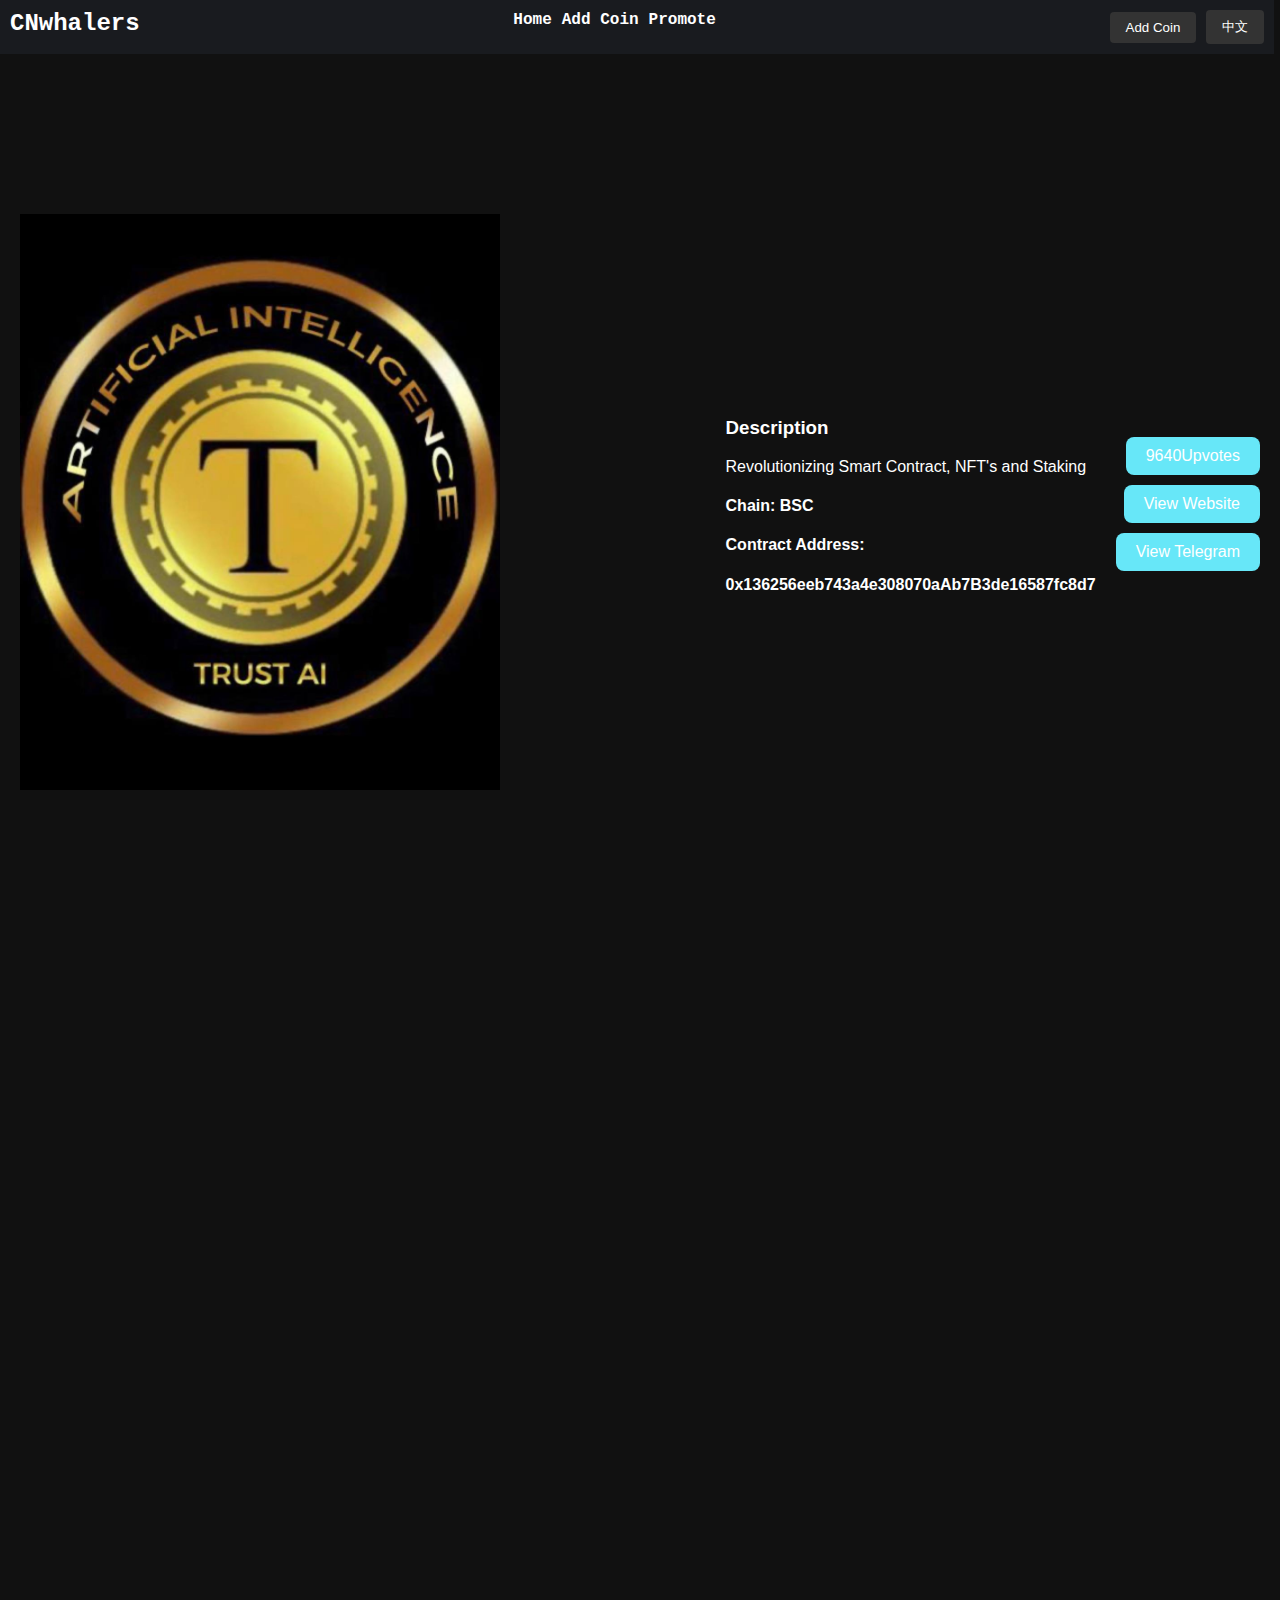
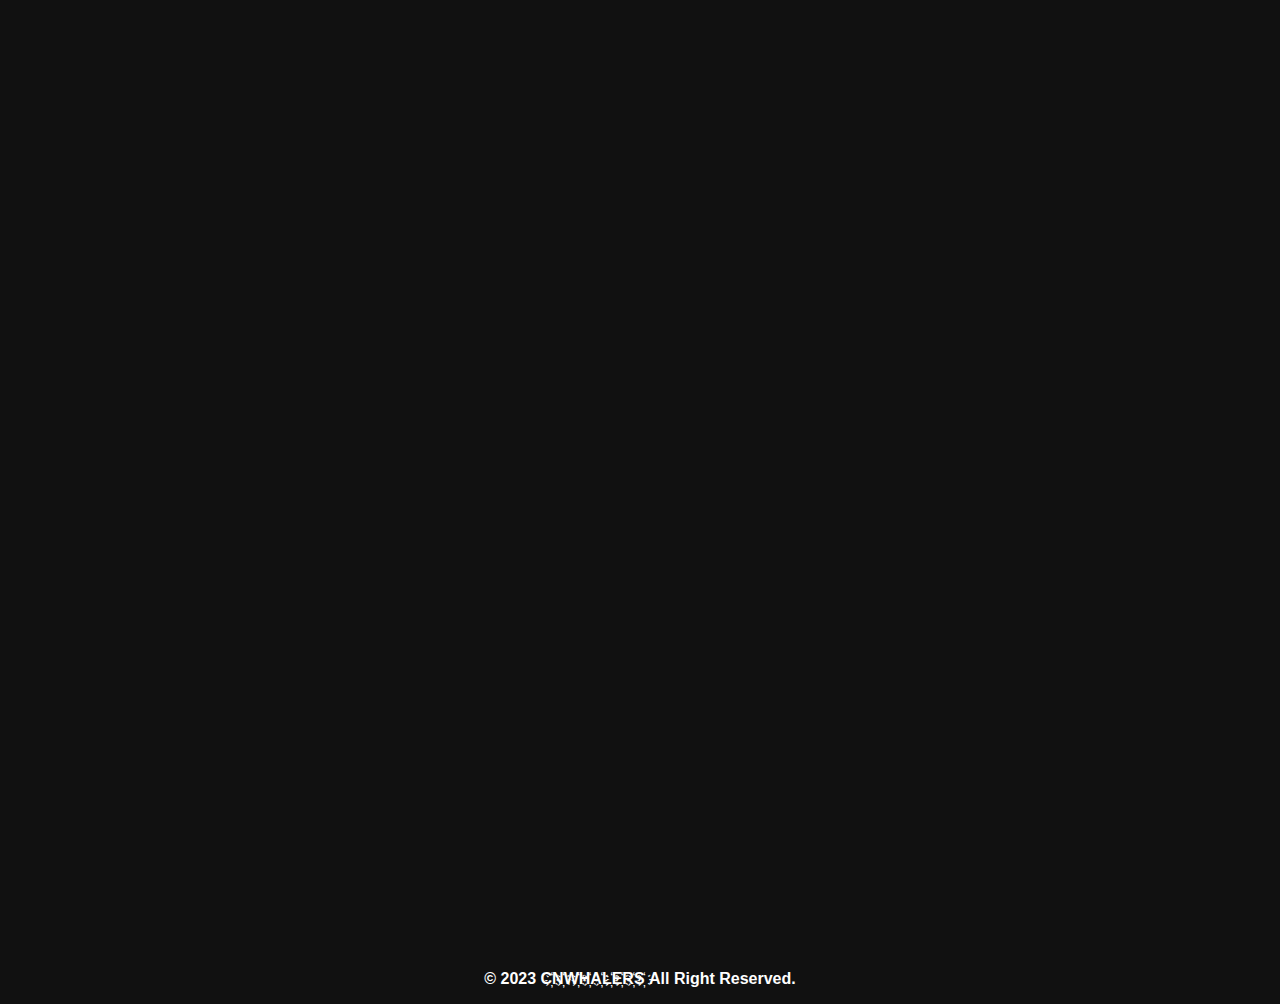
<file: trust-ai.html>
<!DOCTYPE html>
<html>
<head>
    <meta charset="UTF-8">
    <meta name="viewport" content="width=device-width, initial-scale=1.0">
    <link rel="stylesheet" href="styles.css">
    <title>Trust AI</title>
    <style>
        body {
            margin: 0;
            padding: 0;
            background-color: #111;
            font-family: Arial, sans-serif;
        }

        #container {
            display: flex;
            align-items: center;
            justify-content: flex-end;
            height: 100vh;
        }

        #image-container {
            flex: 1;
            padding: 20px;
        }

        #image-container img {
            max-width: 70%;
            height: auto;
        }

        #buttons-container {
            display: flex;
            flex-direction: column;
            align-items: flex-end;
            padding: 20px;
        }

        .button {
            margin: 5px 0;
            padding: 10px 20px;
            background-color: rgb(103, 231, 248);
            color: #ffffff;
            font-size: 16px;
            border: none;
            cursor: pointer;
            transition: background-color 0.3s;
            border-radius: 8px;
        }

        .button:hover {
            background-color: #29e668;
        }

        @media screen and (max-width: 600px) {
            #container {
                flex-direction: column;
                align-items: center;
                justify-content: center;
            }

            #image-container {
                padding: 10px;
            }

            #image-container img {
            max-width: 100%;
            height: auto;
        }
            #buttons-container {
                align-items: center;
            }
          
        }

        @media screen and (max-width: 600px) {
            #container {
                flex-direction: column;
                align-items: center;
                justify-content: center;
            }

            #image-container {
                padding: 10px;
            }

            #image-container img {
            max-width: 100%;
            height: auto;
        }
            #buttons-container {
                align-items: center;
                margin-bottom: 350px;
            }
          
        }

      
    </style>
</head>
<nav class="navbar" data-aos="fade-up" data-aos-duration="600">
  <div class="navbar-content">
      <a href="#" class="navbar-brand">
        <!-- C҉N҉W҉H҉A҉L҉E҉R҉S҉ --> CNwhalers
  </a>
    <ul class="navbar-menu">
      <li class="navbar-item"><a href="#">Home</a></li>
      <li class="navbar-item"><a href="add-coin.html">Add Coin</a></li>
      <li class="navbar-item"><a href="#">Promote</a></li>
      <i class="fa-solid fa-bars"></i>
    </ul> 
    
    <div class="navbar-actions">
     
      <a href="https://t.me/cnwhalers_official" target="_blank">
      <i class="fa-brands fa-telegram fa-bounce fa-xl"></i>
      </a>

      <a href="add-coin.html">
      <button class="btn add-coin">Add Coin</button>
    </a>
      <button class="btn change-language" onclick="languageBtn()">中文</button>
      

      

    </div>
  </div>
</nav>
<body>
    <div id="container">
        <div id="image-container">
            <img src="images/trust-ai.jpg" alt="Image">
        </div>
        <div class="description-div">
            <h3>Description</h3>
            <p>Revolutionizing Smart Contract, NFT's and Staking</p>
            <h4><strong>Chain: BSC</strong></h4>
            <h4>Contract Address:</h4>
            <p><strong>0x136256eeb743a4e308070aAb7B3de16587fc8d7</strong></p>
        </div>
        <div id="buttons-container">
          <button onclick="handleClick()" class="button"><span id="clickCount">9640</span>Upvotes</button>
          <a href="https://trust-ai.io" target="_blank"><button class="button">View Website</button></a>
          <a href="https://t.me/TRUST_AI_OFFICIAL" target="_blank"><button class="button">View Telegram </button></a>       
            <!-- <a href="trust-dex.html" target="_blank"><button class="button">View DexScreener</button></a> -->
  
        </div>
    </div>
    <style>#dexscreener-embed{position:relative;width:100%;padding-bottom:125%;}@media(min-width:1400px){#dexscreener-embed{padding-bottom:65%;}}#dexscreener-embed iframe{position:absolute;width:100%;height:100%;top:0;left:0;border:0;}</style><div id="dexscreener-embed"><iframe src="https://dexscreener.com/bsc/0xE74957964006D46Bd198656Bd9F3d2a05AFe9747?embed=1&theme=dark"></iframe></div>
    <script>
     var totalClicks = 1640; // Total number of clicks
        var lastClickTime = null; // Last click timestamp

        function handleClick() {
            var currentTime = new Date().getTime();

            // Check if enough time has passed since the last click
            if (lastClickTime === null || currentTime - lastClickTime >= 43200000) { // 12 hours = 43,200,000 milliseconds
                lastClickTime = currentTime;
                totalClicks++;

                document.getElementById('clickCount').textContent = totalClicks;
                document.getElementById('lastClickTime').textContent = new Date(lastClickTime).toLocaleString();
            } else {
                alert("You can click the button again in 12 hours.");
            }
        }
  </script>
</body>
<footer>
  <p> &copy; 2023 C҉N҉W҉H҉A҉L҉E҉R҉S҉ All Right Reserved.</p>
  
</html>
</file>
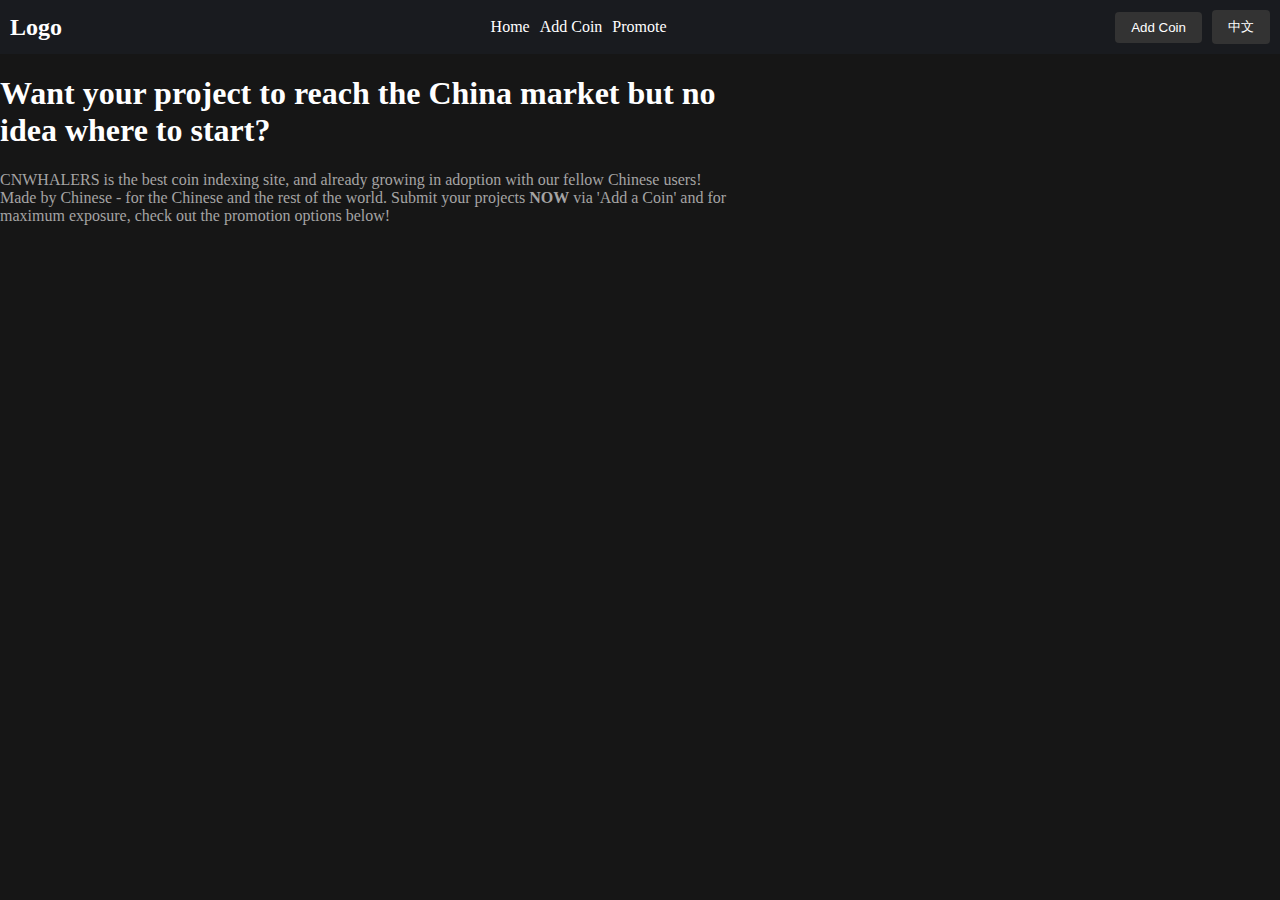
<file: promote/promote.html>
<!DOCTYPE html>
<html lang="en">
<head>
    <meta charset="UTF-8">
    <meta http-equiv="X-UA-Compatible" content="IE=edge">
    <meta name="viewport" content="width=device-width, initial-scale=1.0">
    <link rel="stylesheet" href="promote.css">
   
    <title>Promote Coin</title>
</head>
<body>
    <nav class="navbar">
        <div class="navbar-content">
          <a href="#" class="navbar-brand">Logo</a>
          <ul class="navbar-menu">
            <li class="navbar-item"><a href="#">Home</a></li>
            <li class="navbar-item"><a href="add-coin.html">Add Coin</a></li>
            <li class="navbar-item"><a href="#">Promote</a></li>
            
          </ul>
          <div class="navbar-actions">
            <a href="t.me/cnwhalers_official">
            <i class="fa fa-telegram" aria-hidden="true"></i>
            </a>

            <a href="add-coin.html"><button class="btn add-coin">Add Coin</button></a>
            <button class="btn change-language">中文</button>
            

          </div>
        </div>
      </nav>
<div class="header-text">
    <h1>Want your project to reach the China market but no idea where to start?</h1>
    <p>CNWHALERS is the best  coin indexing site, and already growing in adoption with our fellow Chinese users! Made by Chinese - for the Chinese and the rest of the world. Submit your projects <strong>NOW</strong> via 'Add a Coin' and for maximum exposure, check out the promotion options below!        
    </p>
    <!-- <img src="https://cntoken.io/static/img/tu1.a0ef2c11.png"> -->
</div>

<div>
    
</div>
</body>
</html>
</file>
<file: styles.css>
body {
    background-color: #161616;
    font-family: 'poppins';
    color:#fff;
    border:none;
    
}

img {
    width: 100%;
    /* max-width: 1900px; */
}

.navbar {
    background-color: #191B1F;
    padding: 10px;
    position: sticky;
    top: 0;
    margin: 0;
    width: 98%;
  }
  
  .navbar-content {
    display: flex;
    justify-content: space-between;
    /* align-items: center; */
    
  }

  .view-more {
    margin-left: 12%;
    color: #fff;
  }

  .image-table {
    border-radius: 40px;
    width: 32px;
    height: 16px;
  }
  .view-more:hover {
    color: aqua;
  }
  
  .trending-coins {
    border: none;
    padding: 12px 8px;
    border-radius: 8px;
    color: #030529;
    cursor: pointer;
    font-weight: bold;
    text-align: center;
    text-decoration: underline;
  }

  .trending-coins :hover {
    background-color: red;
    transition-delay: 300ms;
  }
  
  .navbar-brand {
    font-weight: bold;
    font-size: 24px;
    text-decoration: none;
    color: #fff;
  }
  
  .navbar-menu {
    list-style: none;
    display: flex;
    margin: 0;
    padding: 0;
    justify-content: center;
  }
  
  .navbar-item {
    margin-right: 10px;
  }
  
  .navbar-item a {
    text-decoration: none;
    color: #fff;
  }
  
  .navbar-actions {
    display: flex;
    align-items: center;
  }
  
  .btn {
    padding: 8px 16px;
    background-color: #333;
    color: #fff;
    border: none;
    border-radius: 4px;
    cursor: pointer;
    margin-left: 10px;
  }
  
  @media screen and (max-width: 600px) {
    .navbar-menu {
      display: none;
    }
  }
  
  .div-table {
    margin-bottom: 15px;
    border-radius: 0 0 1em 1em;
    overflow: hidden;
}

body {
    font-family: Arial, sans-serif;
    background-color: #161616;
    margin: 0;
    width: 100%;
  }

    #searchInput {
      width: 40%;
      padding: 10px;
      margin-bottom: 10px;
      margin-left: 22px; 
      color: #000;
      border-radius: 18px;
      text-align: left;
  }

  #searchInput2 {
    width: 40%;
    padding: 10px;
    margin-bottom: 10px;
    margin-left: 22px; 
    color: #000;
    border-radius: 18px;
    text-align: left;
}
  
    
  table {
    border-collapse: collapse;
    width: 100%;
    max-width: 1300px;
    margin: 30px auto;
    background-color: #fff;
    box-shadow: 0 0 10px rgba(0, 0, 0, 0.1);
    border-radius: 15px;
    overflow: hidden;
  }

  th,
  td {
    padding: 12px 15px;
    text-align: left;
  }

  thead {
    background-color: #303333;
    color: #fff;
    text-transform: uppercase;
    letter-spacing: 1px;
    font-size: 11px;
  }

  tbody {
    background-color: #030529;
  }

  tr:nth-child(even) {
    background-color: #030529;
  }

  tr:hover {
    background-color: #1c0849;
  }

  .upvote-btn {
    display: inline-block;
    padding: 5px 10px;
    border: none;
    border-radius: 3px;
    background-color: #333;
    color: #fff;
    font-size: 14px;
    cursor: pointer;
    transition: background-color 0.3s ease;
  }

  .upvote-btn:hover {
    background-color: #555;
  }

  @media screen and (max-width: 900px) {
    table {
      max-width: 90%;
    }
  }

  a {
    text-decoration: none;
    font-weight: bold;
    font-family:'Courier New', Courier, monospace;
    color: #fff;
  }

  footer {
    color: #fff;
    font-weight: bolder;
    text-align: center;
   

  }

  .header-2 {
    height: 190px;
    border-radius: 5px;
  }
  img {
    height: 170px;
  }

@media screen and (max-width: 900px) {
  td.col_5{
  display:none;
  width:0;
  height:0;
  opacity:0;
  visibility: collapse;
}    
th.row_5{
  display:none;
  width:0;
  height:0;
  opacity:0;
  visibility: collapse;
}    
.navbar {
  background-color: #191B1F;
  padding: 10px;
  position: sticky;
  top: 0;
  margin: 0;
  width: 96%;
  
}
.table {
  width: 60%;
}
img {
  width: 100%;
}
td.col_4{
  width:20%;
}
.image-table {
  width: 21px;
  height: 18px;
}
}

@media screen and (max-width: 375px) {
  td.col_5{
    display:none;
    width:0;
    height:0;
    opacity:0;
    visibility: collapse;
  }    
th.row_5{
  display:none;
  width:0;
  height:0;
  opacity:0;
  visibility: collapse;
}    
.navbar {
  background-color: #191B1F;
  padding: 10px;
  position: sticky;
  top: 0;
  margin: 0;
  width: 100%;
}
img {
  width: 100%;
}

.image-table {
  width: 21px;
  height: 18px;
}
}
</file>
<file: promote/promote.css>
body {
    background-color: #161616;
    background-image: url(https://cntoken.io/static/img/tu1.a0ef2c11.png);
    background-repeat: no-repeat;
    background-position: top right;
    background-size:  450px;
    margin: 0;
}

.header-text {
    color: #fff;
    width: 57%;
    margin-right: 4%;
    
}

.header-text > p {
    color: #A5A4A4;
    
}

.navbar {
    background-color: #191B1F;
    padding: 10px;
    position: sticky;
    top: 0;
  }
  
  .navbar-content {
    display: flex;
    justify-content: space-between;
    align-items: center;
    
  }
  .navbar {
    background-color: #191B1F;
    padding: 10px;
    position: sticky;
    top: 0;
  }
  
  .navbar-content {
    display: flex;
    justify-content: space-between;
    align-items: center;
    
  }

  .navbar-brand {
    font-weight: bold;
    font-size: 24px;
    text-decoration: none;
    color: #fff;
  }
  
  .navbar-menu {
    list-style: none;
    display: flex;
    margin: 0;
    padding: 0;
  }
  
  .navbar-item {
    margin-right: 10px;
  }
  
  .navbar-item a {
    text-decoration: none;
    color: #fff;
  }
  
  .navbar-actions {
    display: flex;
    align-items: center;
  }
  
  .btn {
    padding: 8px 16px;
    background-color: #333;
    color: #fff;
    border: none;
    border-radius: 4px;
    cursor: pointer;
    margin-left: 10px;
  }
  
  @media screen and (max-width: 600px) {
    .navbar-menu {
      display: none;
    }
  }
</file>
